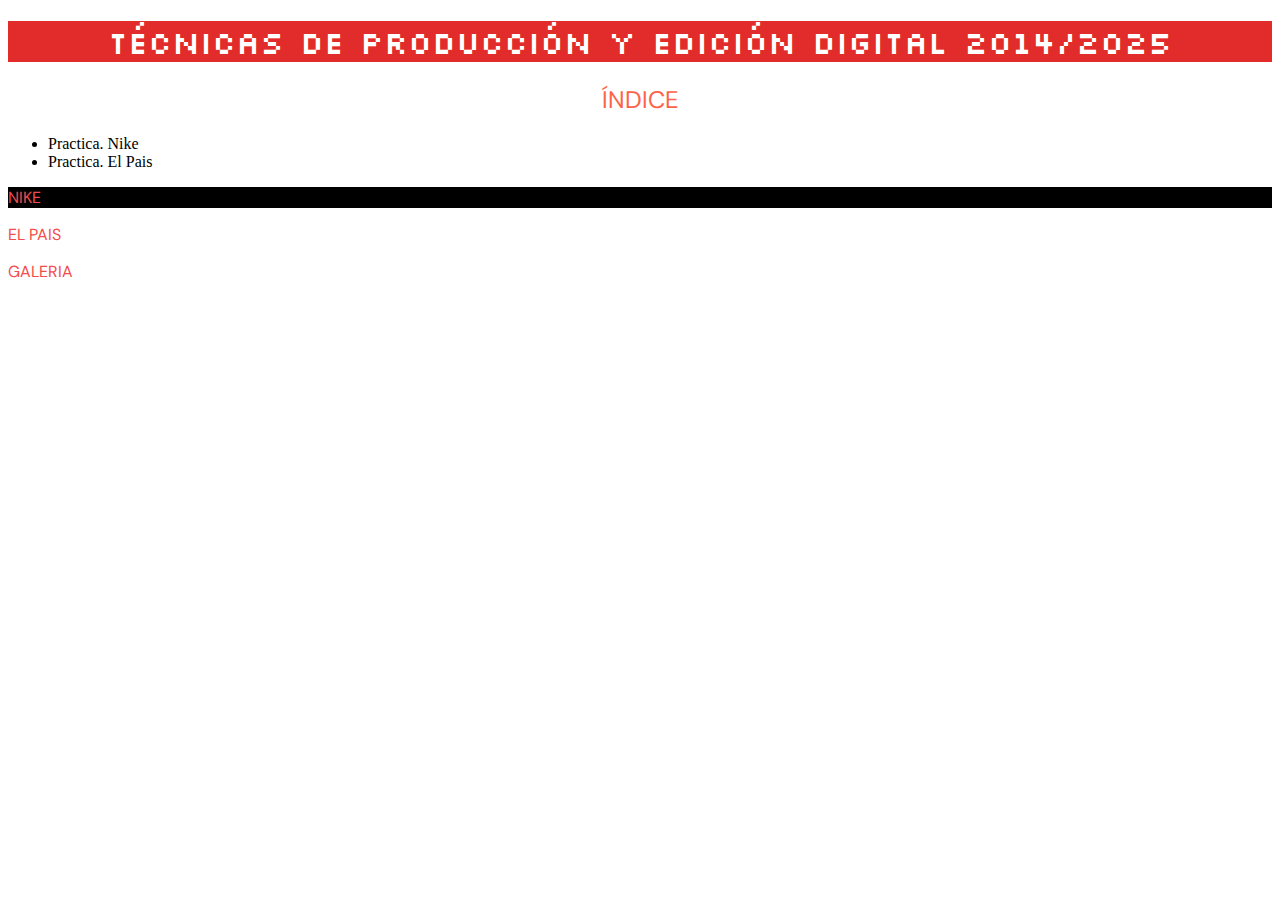
<file: index.html>
<!DOCTYPE html>
<html>
<head> 

    <link href="https://fonts.googleapis.com/css2?family=Silkscreen:wght@400;700&display=swap" rel="stylesheet">
    <link href="https://fonts.googleapis.com/css2?family=DM+Sans:ital,opsz,wght@0,9..40,100..1000;1,9..40,100..1000&family=Silkscreen:wght@400;700&display=swap" rel="stylesheet">
    <meta charset="UTF-8 "/>
    <title>INDICE</title>
     <link rel="stylesheet" href="style.css">

    
</head>
<body>
    
    <h1 id="TPED"> Técnicas de producción y edición digital 2014/2025</h1>
    <h2 id="INDICE"> ÍNDICE</h2>
   
    
    <ul>
        <a href="A2_Elpais/index.html" target="_blank"></a><li>Practica. Nike</li></a>
    
        <a href="A2_Elpais/index.html" target="_blank"></a><li>Practica. El Pais</li></a>
    </ul>
    </ul>
 <p class="nike">NIKE</p>
 <p class="elpais">EL PAIS</p>
 <p class="galeria">GALERIA</p>

 
 


    
</body>
</html>
</file>
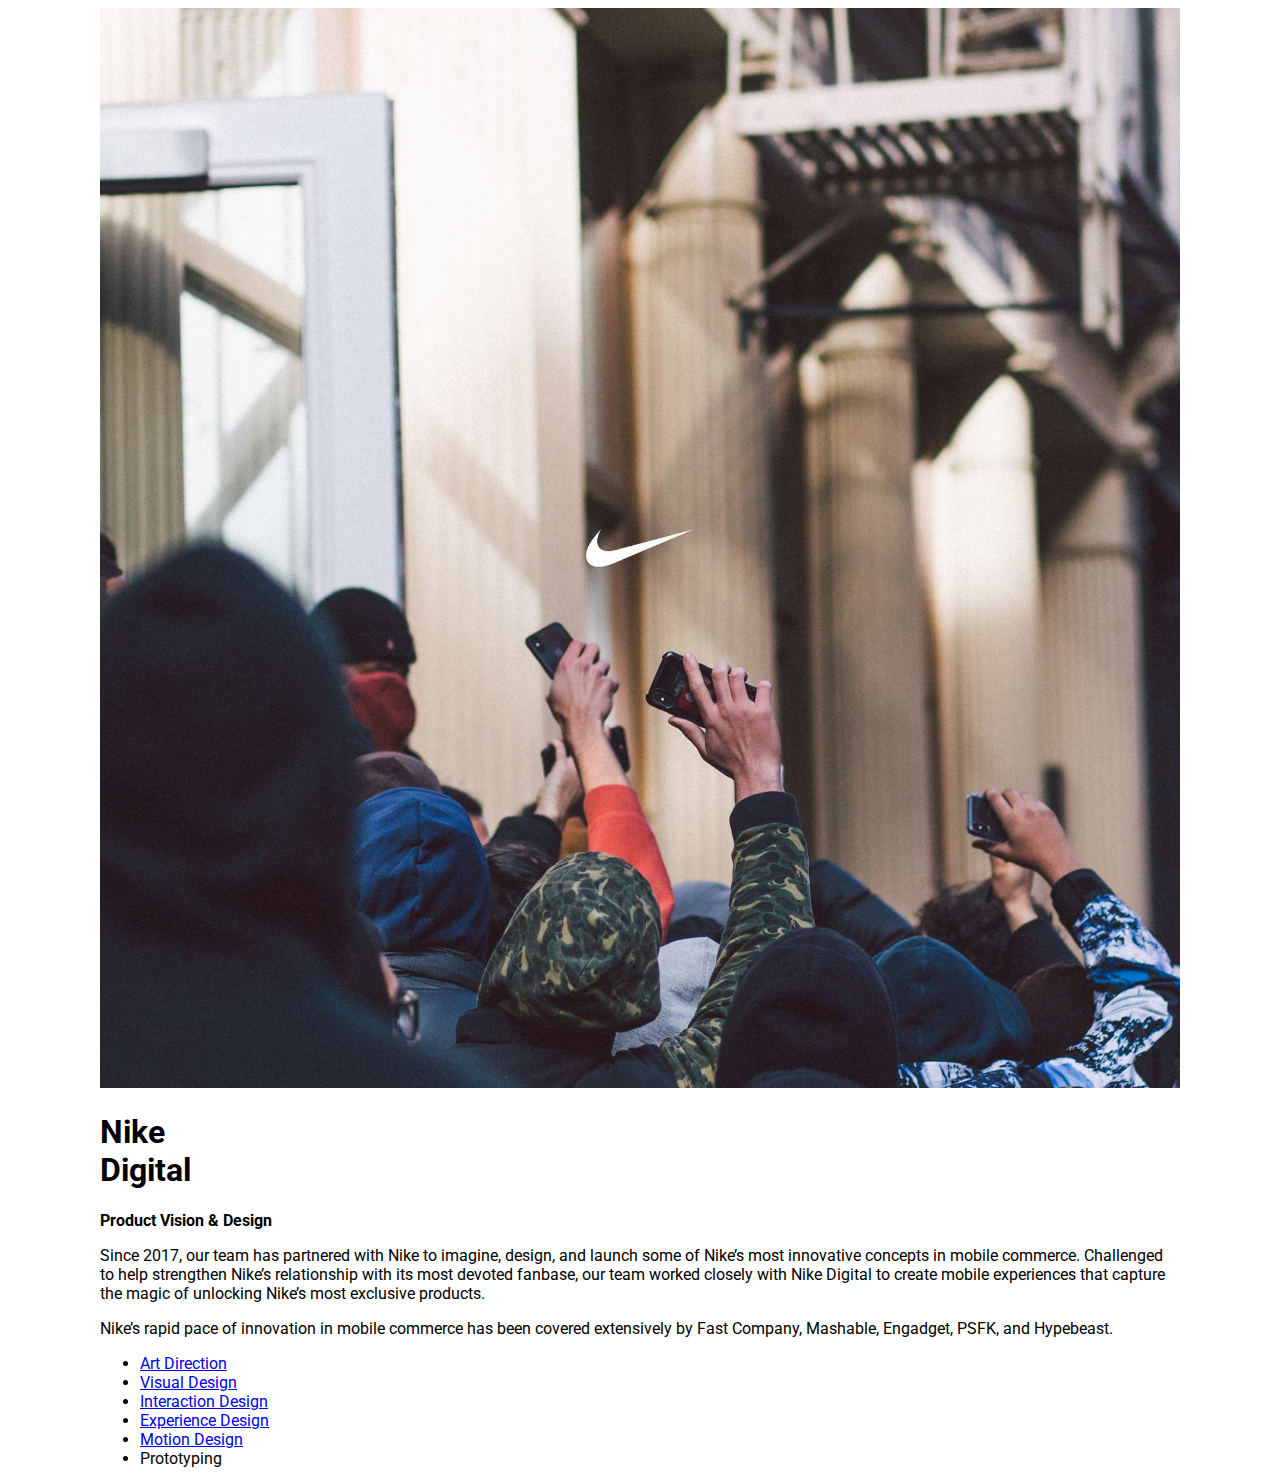
<file: A1_nikedigital/index.html>
<!DOCTYPE html>

<head>

    <meta charset="UTF-8" />
   <title>Nike Digital</title>
    <link rel="stylesheet" href="style1.css">
    <link href="https://fonts.googleapis.com/css2?family=Roboto:wght@400;700&display=swap" rel="stylesheet">
    </head>
    

<body>
    <div class="nprincipal">

  <img src="imagenes/fondonike.jpg" alt="imagen cortesía de Nike" width="1080">

    <div class="texto">

        <h1>Nike <br/>Digital</h1>
        <h2>Product Vision & Design</h2>

        <p>
        Since 2017, our team has partnered with Nike to imagine, design, 
        and launch some of Nike’s most innovative concepts in mobile commerce.
        Challenged to help strengthen Nike’s relationship with its most devoted
        fanbase, our team worked closely with Nike Digital to create mobile 
        experiences that capture the magic of unlocking Nike’s most exclusive 
        products.
        </p>

        <p>
        Nike’s rapid pace of innovation in mobile commerce has been covered 
        extensively by Fast Company, Mashable, Engadget, PSFK, and Hypebeast.
       </p>

       <ul>
        <li><a href="#">Art Direction</a></li> 
        <li><a href="https://www.easda.com" target="_self">Visual Design</a></li> 
        <li><a href="https://www.easda.com" target="_blank">Interaction Design</a></li> 
        <li><a href="file:///ruta/al/fichero/local">Experience Design</a></li> 
        <li><a href="#">Motion Design</a></li>
        <li>Prototyping</li>
    </ul>
    

</div>
    </div>
</body>
</html>
</file>
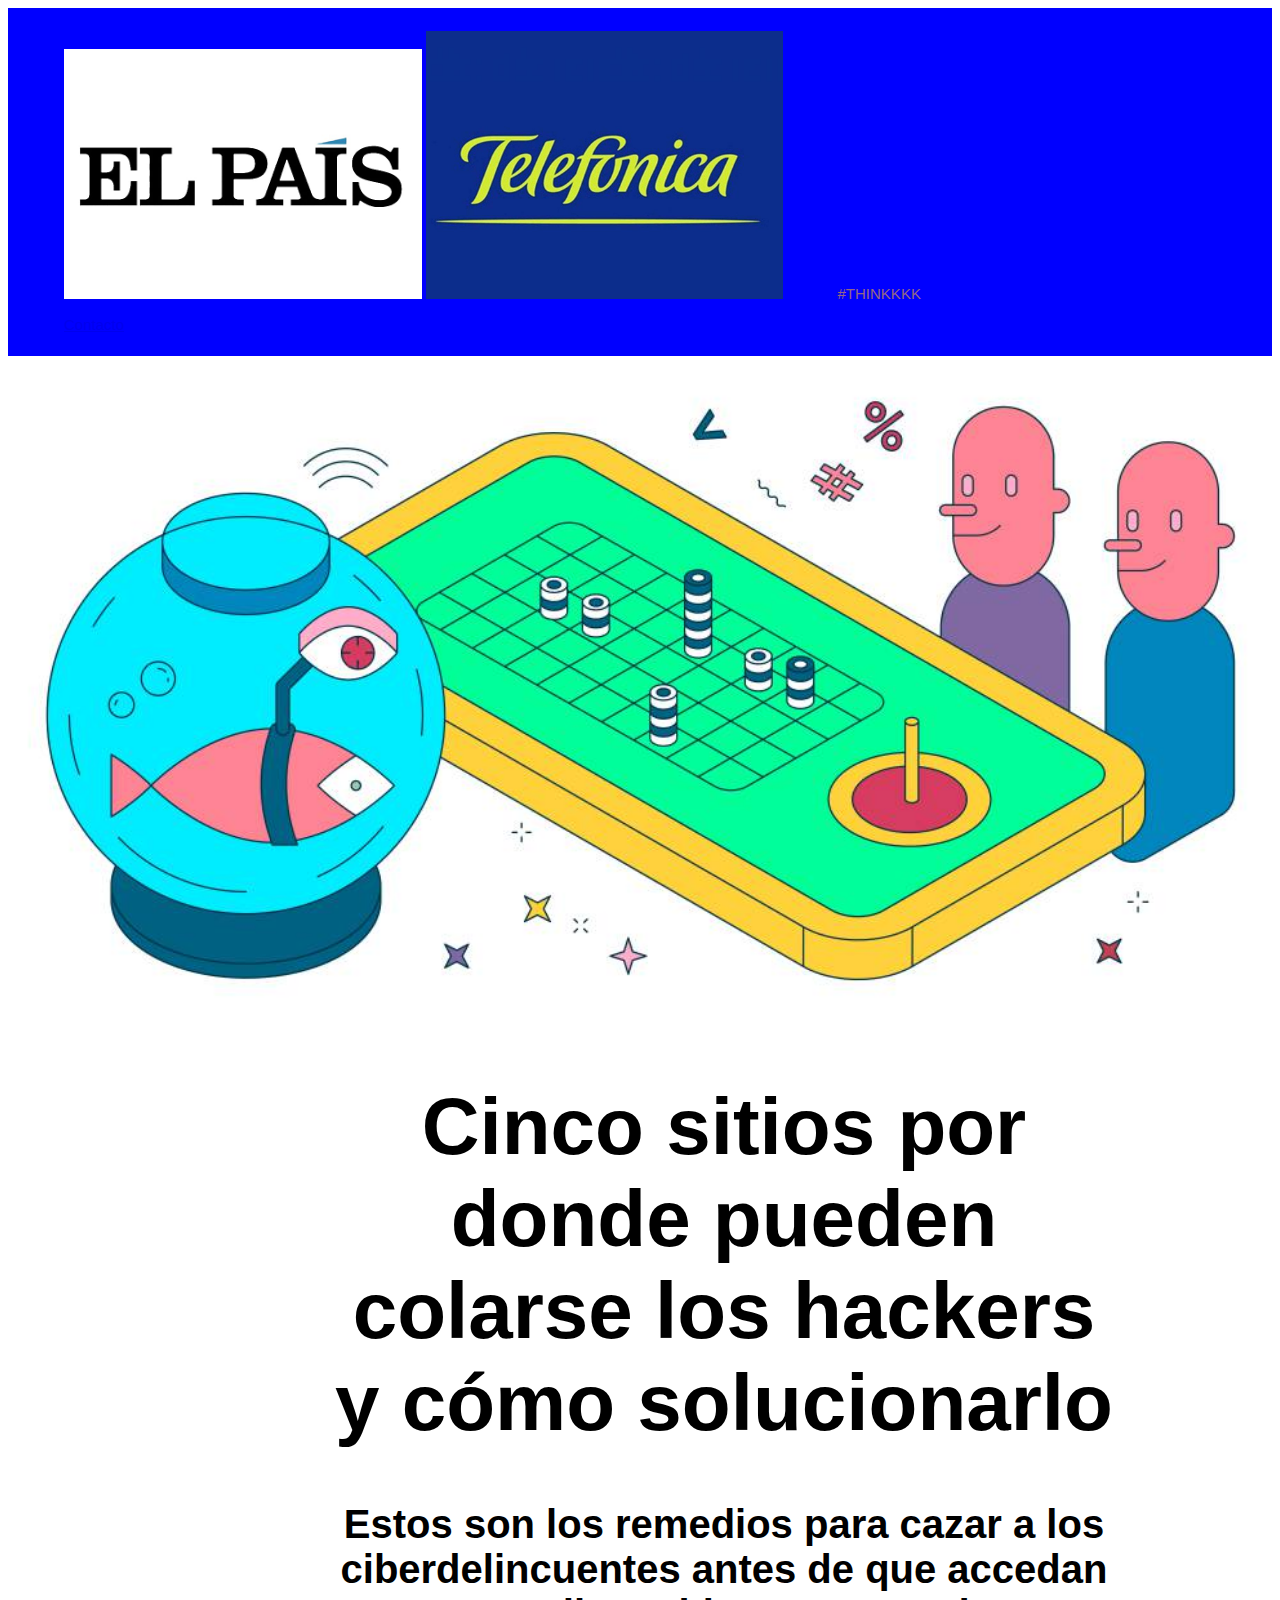
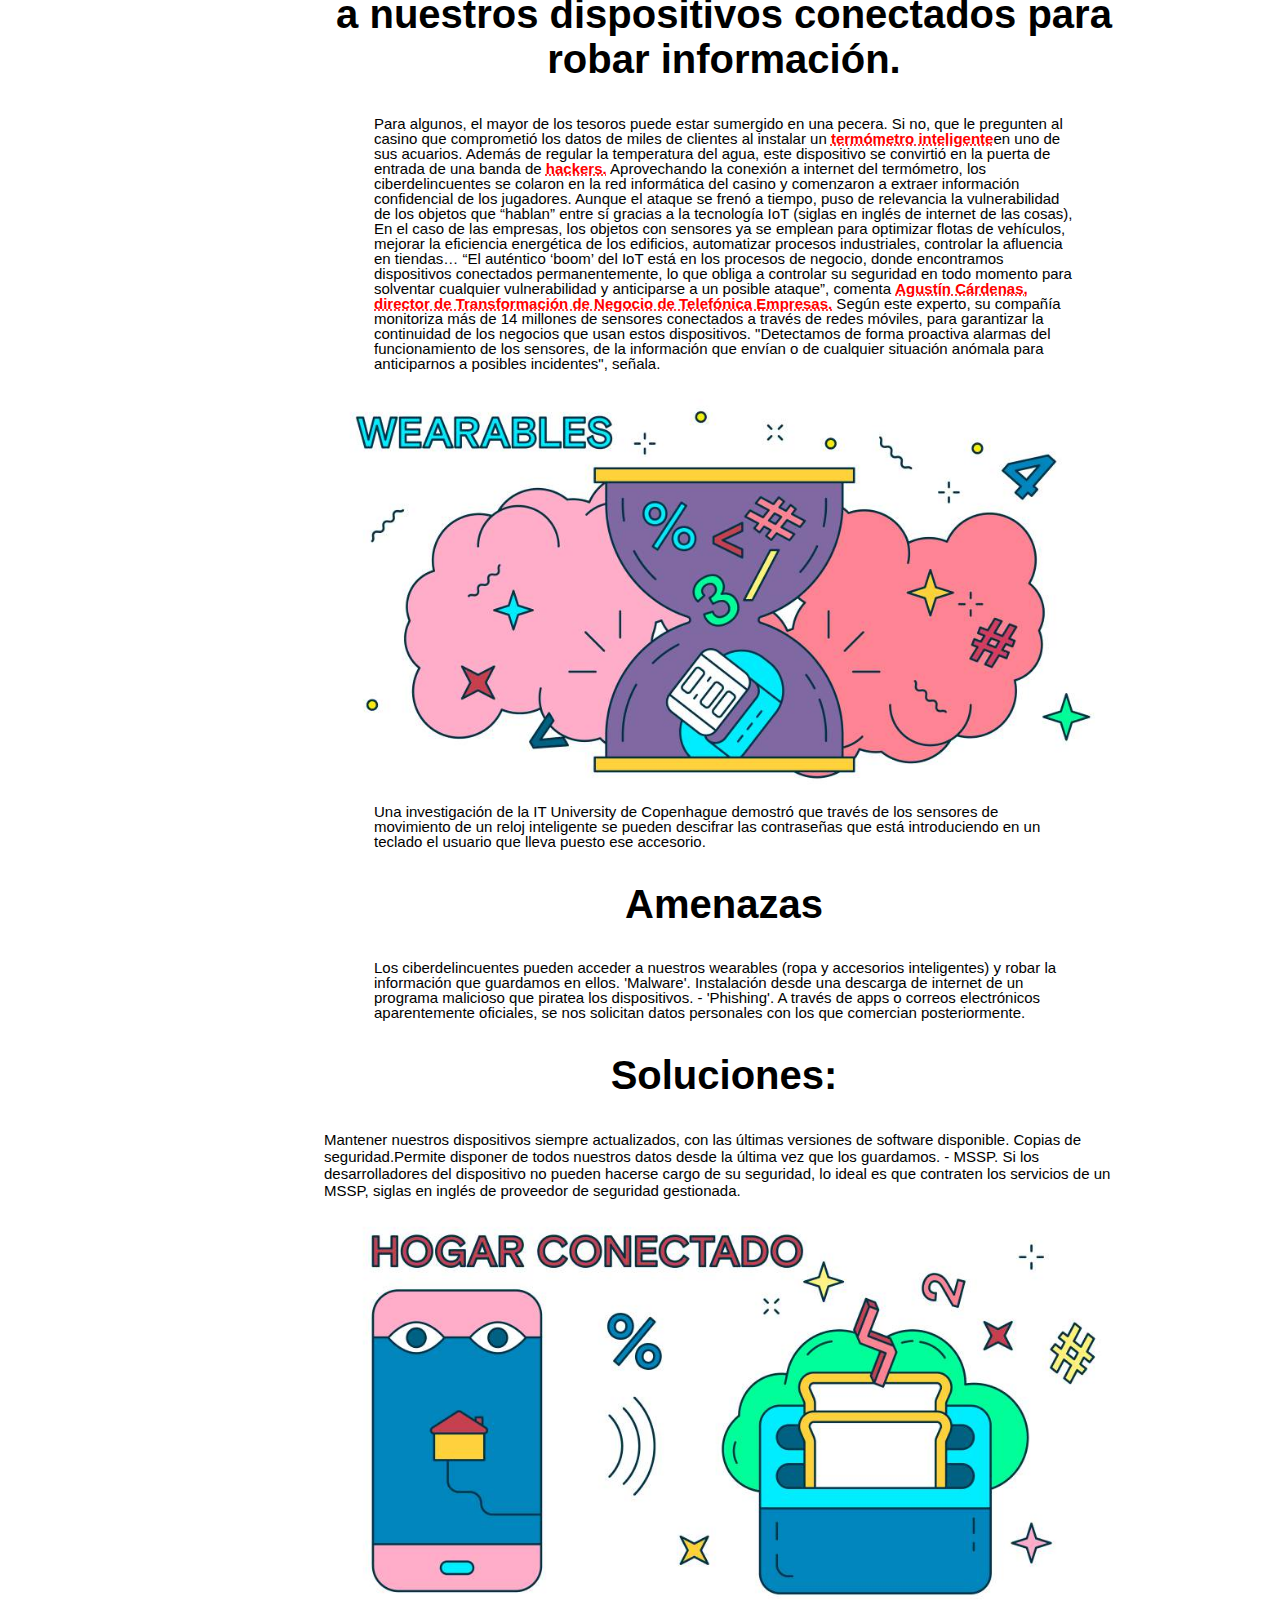
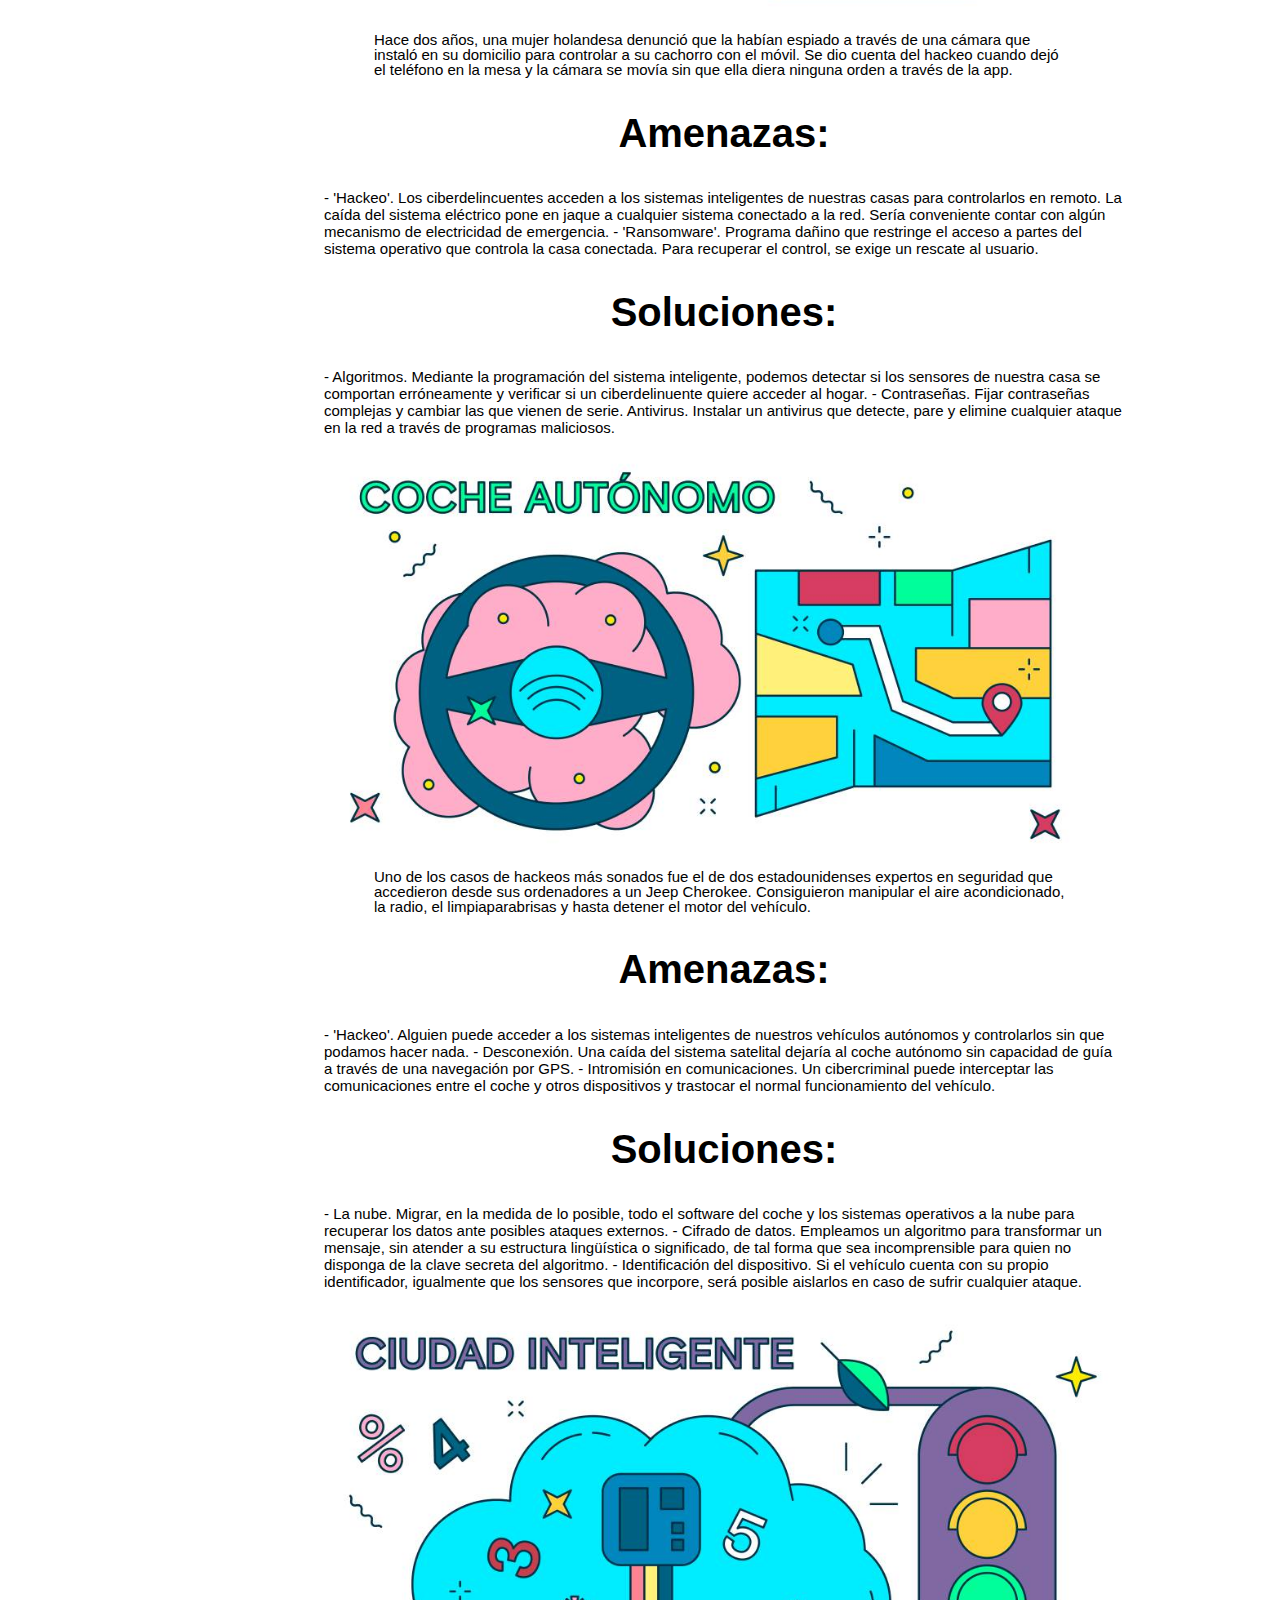
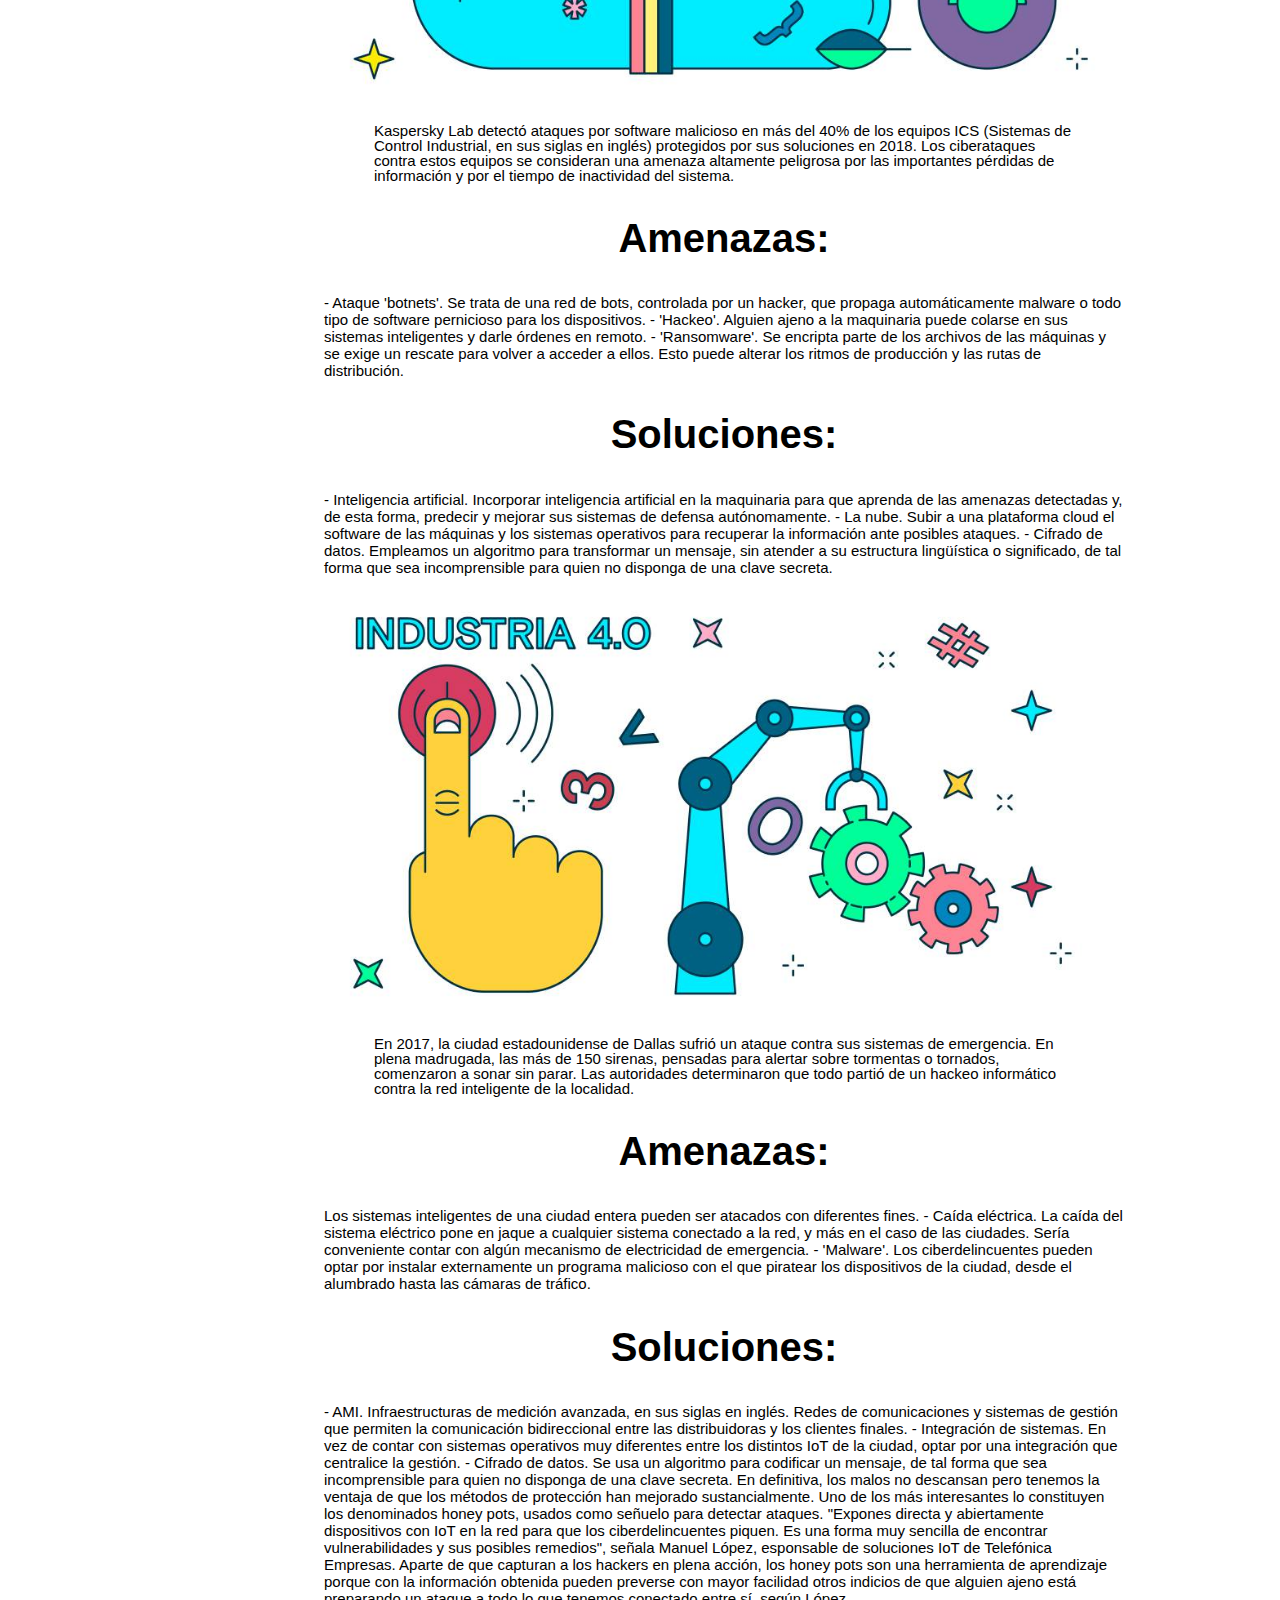
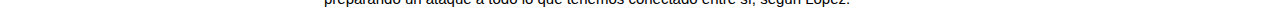
<file: A2_Elpais/index.html>
<!DOCTYPE html>
<head>
    <meta charset="UTF-8">
    <link rel="stylesheet" href="estilos.css"> 
   
</head>
<body>

  <header>

  <nav>
    <ul>
       <li> <img src="imgpais/elpaislogo.jpg" alt="elpaislogo"></li>
      <li><img src="imgpais/telelogo.jpeg" alt="telelogo"></li>
      <li><p>#THINKKKK</p></li>
     <li><a href="#Suscribete">Contacto</a></li>
    </ul>
 
  </nav>

</header>

        
    </div>
    

    <img src="imgpais/uno.jpg" alt="imagen el pais uno" width="">
    

    <section>



        

      <article>

       
                <h1> Cinco sitios por donde pueden colarse los hackers y cómo solucionarlo
                </h1>

                 <h2> Estos son los remedios para cazar a los ciberdelincuentes antes de que accedan a nuestros dispositivos conectados para robar información.

                 </h2>

            <p>Para algunos, el mayor de los tesoros puede estar sumergido en una pecera. 
            Si no, que le pregunten al casino que comprometió los datos de miles de clientes al instalar un <span class= "importante">termómetro inteligente</span>en uno de sus acuarios. 
            Además de regular la temperatura del agua, este dispositivo se convirtió en la puerta de entrada de una banda de <span class= "importante">hackers.</span> Aprovechando la conexión 
            a internet del termómetro, los ciberdelincuentes se colaron en la red informática del casino y comenzaron a extraer información confidencial de los 
            jugadores. Aunque el ataque se frenó a tiempo, puso  de relevancia la vulnerabilidad de los objetos que “hablan” entre sí gracias a la tecnología IoT 
            (siglas en inglés de internet de las cosas), <span class="importante"cada vez más presente en nuestras vidas.></span> En el caso de las empresas, los objetos con sensores ya se emplean 
            para optimizar flotas de vehículos, mejorar la eficiencia energética de los edificios,  automatizar procesos industriales, controlar la afluencia en tiendas… 
            “El auténtico  ‘boom’ del IoT está en los procesos de negocio, donde encontramos dispositivos  conectados permanentemente, lo que obliga a controlar su 
            seguridad en todo momento  para solventar cualquier vulnerabilidad y anticiparse a un posible ataque”, comenta <span class ="importante">Agustín Cárdenas, director de Transformación 
            de Negocio de Telefónica Empresas.</span> Según este experto, su compañía monitoriza más de 14 millones de sensores conectados  a través de redes móviles, para garantizar 
            la continuidad de los negocios que usan estos dispositivos. "Detectamos de forma proactiva alarmas del funcionamiento de los sensores, de la información que envían
             o de cualquier situación anómala para anticiparnos a posibles incidentes", señala.</p>
        </p>

        

      

        <img
        src="imgpais/dos.jpg"
        alt="imagen el país dos"
        width="1000"
      />

      <p>
        Una investigación de la IT University de Copenhague demostró que  través de los sensores 
        de movimiento de un reloj inteligente se pueden <span class="negrita" > descifrar las contraseñas </span> 
        que está introduciendo en un teclado el usuario que lleva puesto ese accesorio.

    
        <h2> Amenazas</h2>

         <p>
        Los ciberdelincuentes pueden acceder a nuestros wearables (ropa y accesorios inteligentes)
        y robar la información que guardamos en ellos. 'Malware'. Instalación desde una descarga de 
        internet de un programa malicioso que piratea los dispositivos. - 'Phishing'. A través de apps o
        correos electrónicos aparentemente oficiales, se nos solicitan datos personales con los que 
        comercian posteriormente.</p>
        
        <h2>Soluciones:</h2>
    
          </p>
          Mantener nuestros dispositivos siempre actualizados, con las últimas versiones de software disponible.
          Copias de seguridad.Permite disponer de todos nuestros datos desde la última vez que los guardamos. - 
          MSSP. Si los desarrolladores del dispositivo no pueden hacerse cargo de su seguridad, lo ideal es que
           contraten los servicios de un MSSP, siglas en inglés de proveedor de seguridad gestionada.
          </p>

          <img
        src="imgpais/tres.jpg"
        alt="imagen el país tres"
        width="1000"
      />

         <p>
            Hace dos años, una mujer holandesa denunció que la habían espiado a través de una cámara que instaló 
            en su domicilio para controlar a su cachorro con el móvil. Se dio cuenta del hackeo cuando dejó el teléfono 
            en la mesa y la cámara se movía sin que ella diera ninguna orden a través de la app. 
            
            <h2>Amenazas:</h2>
            
            - 'Hackeo'. 

             Los ciberdelincuentes acceden a los sistemas inteligentes de nuestras casas para controlarlos en remoto.
             La caída del sistema eléctrico pone en jaque a cualquier sistema conectado a la red. Sería conveniente 
             contar con algún mecanismo de electricidad de emergencia. - 'Ransomware'. Programa dañino que restringe 
             el acceso a partes del sistema operativo que controla la casa conectada. Para recuperar el control, se 
             exige un rescate al usuario.
             
             <h2>Soluciones:</h2>

             - Algoritmos. 
             
             Mediante la programación del sistema inteligente, 
             podemos detectar si los sensores de nuestra casa se comportan erróneamente y verificar si un ciberdelinuente 
             quiere acceder al hogar. - Contraseñas. Fijar contraseñas complejas y cambiar las que vienen de serie.
             Antivirus. Instalar un antivirus que detecte, pare y elimine cualquier ataque en la red a través de 
             programas maliciosos.
         </p>

         <img
         src="imgpais/cuatro.jpg"
         alt="imagen el país cuatro"
         width="1000"
       />

       <p>Uno de los casos de hackeos más sonados fue el de dos estadounidenses expertos en seguridad que accedieron
         desde sus ordenadores a un Jeep Cherokee. Consiguieron manipular el aire acondicionado, la radio, el limpiaparabrisas 
         y hasta detener el motor del vehículo. 
         
         <h2>Amenazas:</h2>
        
        - 'Hackeo'. Alguien puede acceder a los sistemas inteligentes de 
         nuestros vehículos autónomos y controlarlos sin que podamos hacer nada. - Desconexión. Una caída del sistema satelital 
         dejaría al coche autónomo sin capacidad de guía a través de una navegación por GPS. - Intromisión en comunicaciones. 
         Un cibercriminal puede interceptar las comunicaciones entre el coche y otros dispositivos y trastocar el normal 
         funcionamiento del vehículo. 
         
         <h2>Soluciones:</h2>
        
         - La nube. Migrar, en la medida de lo posible, todo el software del coche 
         y los sistemas operativos a la nube para recuperar los datos ante posibles ataques externos. - Cifrado de datos. 
         Empleamos un algoritmo para transformar un mensaje, sin atender a su estructura lingüística o significado, de tal 
         forma que sea incomprensible para quien no disponga de la clave secreta del algoritmo. - Identificación del dispositivo. 
         Si el vehículo cuenta con su propio identificador, igualmente que los sensores que incorpore, será posible aislarlos en 
         caso de sufrir cualquier ataque.</p>

         <img
         src="imgpais/cinco.jpg"
         alt="imagen el país cinco"
         width="1000"
       />

       <p>Kaspersky Lab detectó ataques por software malicioso en más del 40% de los equipos ICS (Sistemas de Control Industrial,
         en sus siglas en inglés) protegidos por sus soluciones en 2018. Los ciberataques contra estos equipos se consideran una 
         amenaza altamente peligrosa por las importantes pérdidas de información y por el tiempo de inactividad del sistema.
         
        <h2>Amenazas:</h2>
         
         - Ataque 'botnets'. Se trata de una red de bots, controlada por un hacker, que propaga automáticamente malware o todo
          tipo de software pernicioso para los dispositivos. - 'Hackeo'. Alguien ajeno a la maquinaria puede colarse en sus sistemas
           inteligentes y darle órdenes en remoto. - 'Ransomware'. Se encripta parte de los archivos de las máquinas y se exige un 
           rescate para volver a acceder a ellos. Esto puede alterar los ritmos de producción y las rutas de distribución. 
           
        <h2>Soluciones:</h2>
           
        - Inteligencia artificial. Incorporar inteligencia artificial en la maquinaria para que aprenda de las amenazas detectadas
         y, de esta forma, predecir y mejorar sus sistemas de defensa autónomamente. - La nube. Subir a una plataforma cloud el software
          de las máquinas y los sistemas operativos para recuperar la información ante posibles ataques. - Cifrado de datos. Empleamos 
          un algoritmo para transformar un mensaje, sin atender a su estructura lingüística o significado, de tal forma que sea 
          incomprensible para quien no disponga de una clave secreta.</p>

          <img
         src="imgpais/seis.jpg"
         alt="imagen el país seis"
         width="1000"
       />

       <p>En 2017, la ciudad estadounidense de Dallas sufrió un ataque contra sus sistemas de emergencia. En plena madrugada, 
        las más de 150 sirenas, pensadas para alertar sobre tormentas o tornados, comenzaron a sonar sin parar. 
        Las autoridades determinaron que todo partió de un hackeo informático contra la red inteligente de la localidad. 
        
        <h2> Amenazas:</h2>
        
        Los sistemas inteligentes de una ciudad entera pueden ser atacados con diferentes fines. - Caída eléctrica. La caída 
        del sistema eléctrico pone en jaque a cualquier sistema conectado a la red, y más en el caso de las ciudades. Sería 
        conveniente contar con algún mecanismo de electricidad de emergencia. - 'Malware'. Los ciberdelincuentes pueden optar 
        por instalar externamente un programa malicioso con el que piratear los dispositivos de la ciudad, desde el alumbrado 
        hasta las cámaras de tráfico.
        
        <h2>Soluciones:</h2>
            
        - AMI. Infraestructuras de medición avanzada, en sus siglas en inglés.
         Redes de comunicaciones y sistemas de gestión que permiten la comunicación bidireccional entre las distribuidoras 
        y los clientes finales. - Integración de sistemas. En vez de contar con sistemas operativos muy diferentes entre 
        los distintos IoT de la ciudad, optar por una integración que centralice la gestión. - Cifrado de datos. Se usa
        un algoritmo para codificar un mensaje, de tal forma que sea incomprensible para quien no disponga de una clave secreta. 
        En definitiva, los malos no descansan pero tenemos la ventaja de que los métodos de protección han mejorado sustancialmente. 
        Uno de los más interesantes lo constituyen los denominados honey pots, usados como señuelo para detectar ataques. 
        "Expones directa y abiertamente dispositivos con IoT en la red para que los ciberdelincuentes piquen. 
        Es una forma muy sencilla de encontrar vulnerabilidades y sus posibles remedios", señala Manuel López, 
        esponsable de soluciones IoT de Telefónica Empresas. Aparte de que capturan a los hackers en plena acción, 
        los honey pots son una herramienta de aprendizaje porque con la información obtenida pueden preverse con mayor
        facilidad otros indicios de que alguien ajeno está preparando un ataque a todo lo que tenemos conectado entre sí,
        según López.</p>

       </div>

       </section>
         
       </article>





</body>
</file>
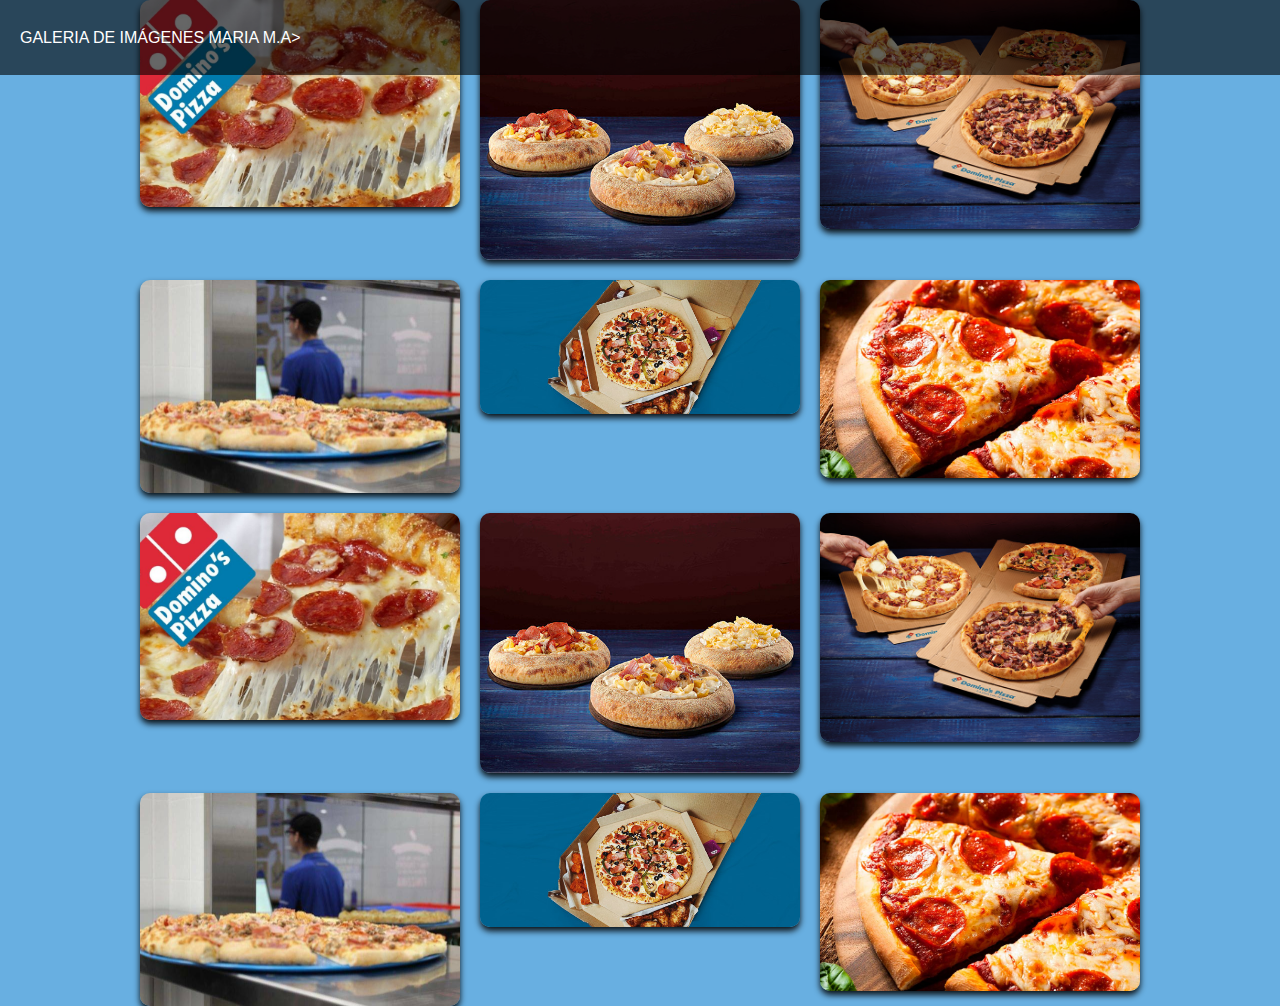
<file: A3_galeria/index.html>
<!DOCTYPE html>
<html lang="en">
<head>
  <meta charset="UTF-8">
  <meta name="viewport" content="width=device-width, initial-scale=1.0">
  <title>Galería de imágenes</title>
  <link rel="stylesheet" href="estilos.css">
</head>
<body>

  <header>
   
       
    </a>
    <nav>
  <a>GALERIA DE IMÁGENES MARIA M.A</a>>
    </nav>
</header>


  <div class="Mi galeria">
   
    <img src="imgaleria/p1.jpg" alt="Imagen 1">
    <img src="imgaleria/p2.jpg" alt="Imagen 2">
    <img src="imgaleria/p3.jpg" alt="Imagen 3">
    <img src="imgaleria/p4.jpg" alt="Imagen 4">
    <img src="imgaleria/p5.jpg" alt="Imagen 5">
    <img src="imgaleria/p6.jpg" alt="Imagen 6">
    <img src="imgaleria/p1.jpg" alt="Imagen 1">
    <img src="imgaleria/p2.jpg" alt="Imagen 2">
    <img src="imgaleria/p3.jpg" alt="Imagen 3">
    <img src="imgaleria/p4.jpg" alt="Imagen 4">
    <img src="imgaleria/p5.jpg" alt="Imagen 5">
    <img src="imgaleria/p6.jpg" alt="Imagen 6">
  </div>
  
  
</body>
</html>
</file>
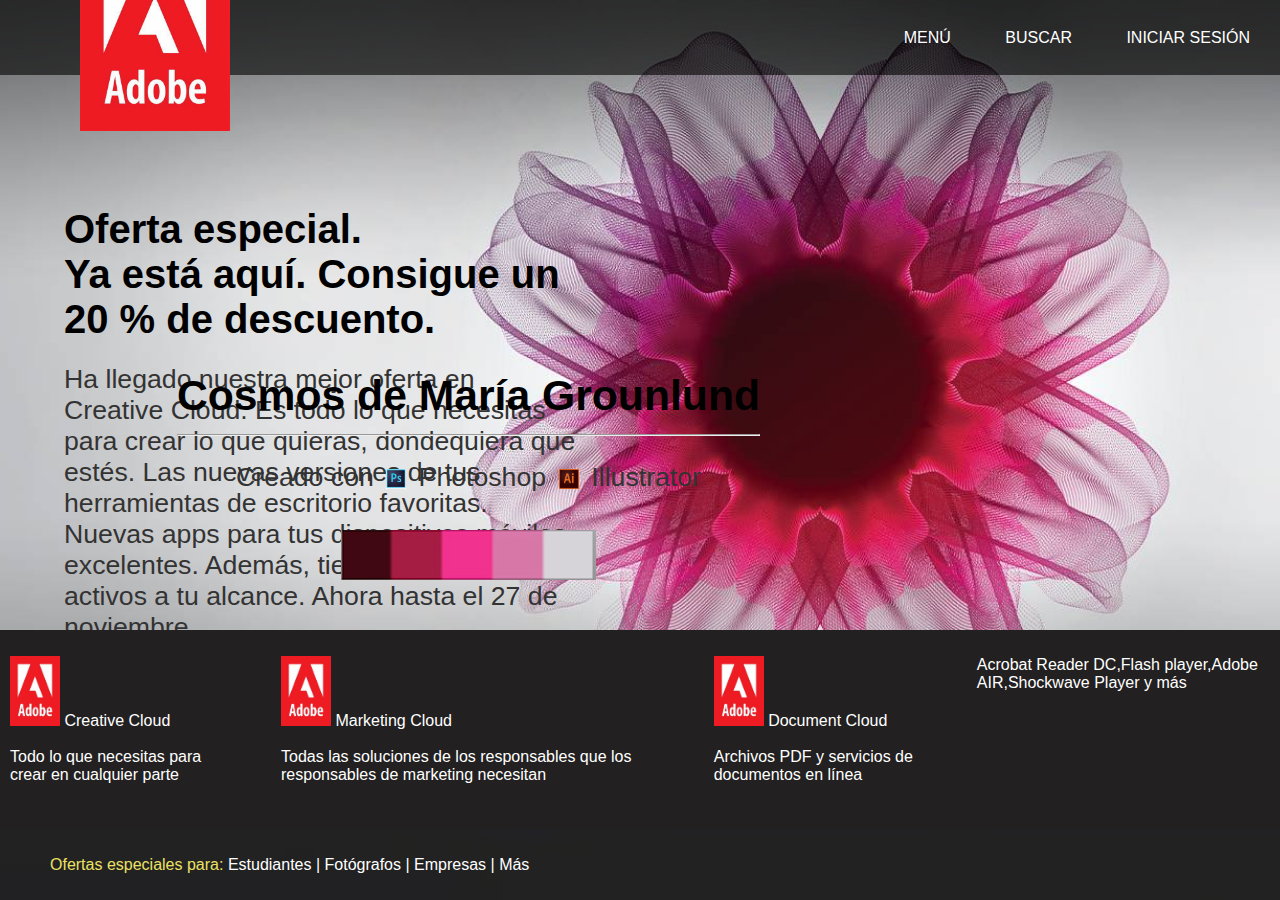
<file: A4_adobe/index.html>
<!DOCTYPE html>
<html lang="en">
<head>
    <meta charset="UTF-8">
    <meta name="viewport" content="width=device-width, initial-scale=1.0">
 
    <link rel="stylesheet" href="estilos.css">
</head>
<body>
    <header>
        <a href="https://www.adobe.com/creativecloud.html" class="info-logo">
            <img src="imagenes/logo.jpg" alt="logo de adobe" class="logoadobe">
        </a>
        <nav>
            <a href="#MENÚ">MENÚ</a>
            <a href="#BUSCAR">BUSCAR</a>
            <a href="#INICIAR SESIÓN">INICIAR SESIÓN</a>
        </nav>
    </header>
   
    <div class="imagen">
        <div class="topleft">
            <h1>Oferta especial.<br>Ya está aquí. Consigue un 20 % de descuento.</h1>
            <h2>
                Ha llegado nuestra mejor oferta en Creative Cloud. 
                Es todo lo que necesitas para crear lo que quieras, dondequiera que estés. 
                Las nuevas versiones de tus herramientas de escritorio favoritas. 
                Nuevas apps para tus dispositivos móviles excelentes. Además, tienes 
                todos tus activos a tu alcance. Ahora hasta el 27 de noviembre.<br><br>
                <a href="https://www.adobe.com/creativecloud.html" class="info-link">Más información sobre Creative Cloud ></a>
            </h2>
            <button>Elige un plan</button>
        </div>


        <div class="inferior-derecha">
            <h3>Cosmos de María Grounlund</h3>
            <hr>
            <p id="productos">
                Creado con 
                <img src="imagenes/psd.jpg" alt="Photoshop" title="Photoshop"> Photoshop
                <img src="imagenes/ai.jpg" alt="Illustrator" title="Illustrator"> Illustrator
            </p>
            <img src="imagenes/paleta.jpg" alt="Paleta de color" title="Paleta de color" class="paleta">
        </div>
        

        <div class="container1">
                
              
              
           <ul>
             
            <a href="#" style="color: rgb(236, 225, 100); text-decoration: none;">Ofertas especiales para:</a>
                <a href="#">Estudiantes</a> | 
                <a href="#">Fotógrafos</a> | 
                <a href="#">Empresas</a> | 
                <a href="#">Más</a>

                <br>
                     </ul>
                 </div>

                 <div class="columnas">
                             
                        <p id="columna1">
                            
                            <img src="imagenes/logo.jpg" alt="logo" title="logo" width="50" height="70"> 

                            Creative Cloud 
                            <br>
                            <br>

                            Todo lo que necesitas para crear en cualquier parte
                            
                        </p>

                        <p id="columna2">
                            
                            <img src="imagenes/logo.jpg" alt="logo" title="logo" width="50" height="70"> 

                            Marketing Cloud 
                            <br>
                            <br>

                            Todas las soluciones de los responsables que los responsables de marketing necesitan
                            
                        </p>


                        <p id="columna3">
                            
                            <img src="imagenes/logo.jpg" alt="logo" title="logo" width="50" height="70"> 
                         Document Cloud 
                            <br>
                            <br>

                            Archivos PDF y servicios de documentos en línea
                            
                        </p>

                        <p id="columna4">

                          Acrobat Reader DC,Flash player,Adobe AIR,Shockwave Player y más
                            
                        </p>



          
        



    

    </div>





</body>



</html>
</file>
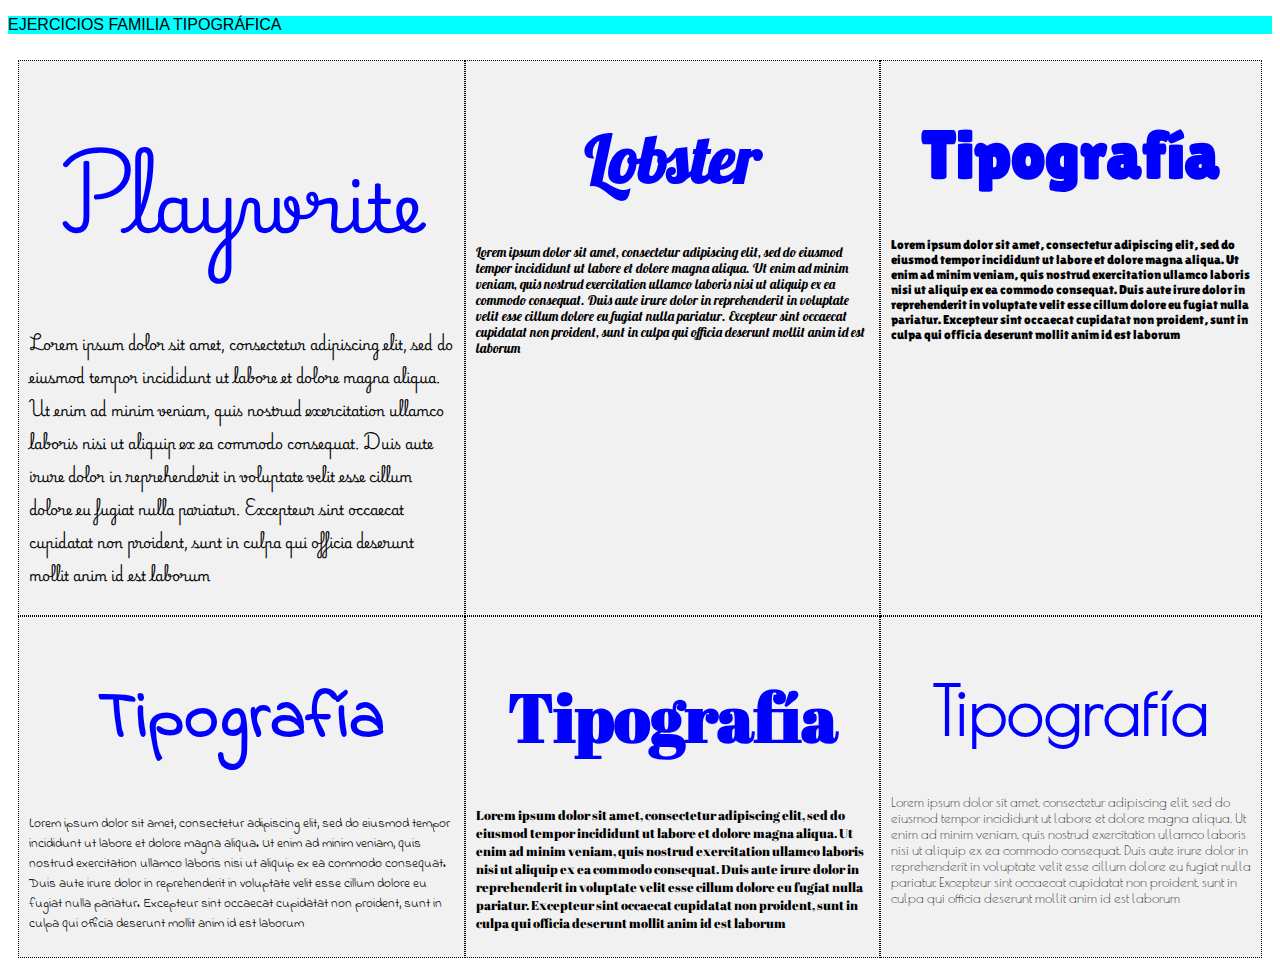
<file: A5_tipografia/Tipografia.html>
<!DOCTYPE html>
<html lang="es">
<head>
    <meta charset="UTF-8">
    <meta name="viewport" content="width=device-width, initial-scale=1.0">
    <link rel="stylesheet" href="estilos.css">

   
          <!-- la primera fila de googlefonts mejor no ponerla, da problemas -->

    <link rel="preconnect" href="https://fonts.gstatic.com" crossorigin>
    <link href="https://fonts.googleapis.com/css2?family=Playwrite+VN:wght@300&display=swap" rel="stylesheet">

    <link rel="preconnect" href="https://fonts.gstatic.com" crossorigin>
   <link href="https://fonts.googleapis.com/css2?family=Lobster&family=Playwrite+VN:wght@300&display=swap" rel="stylesheet">

   <link rel="preconnect" href="https://fonts.gstatic.com" crossorigin>
   <link href="https://fonts.googleapis.com/css2?family=Lilita+One&family=Lobster&family=Playwrite+VN:wght@300&display=swap" rel="stylesheet">

   <link rel="preconnect" href="https://fonts.gstatic.com" crossorigin>
   <link href="https://fonts.googleapis.com/css2?family=Indie+Flower&display=swap" rel="stylesheet">

   <link rel="preconnect" href="https://fonts.gstatic.com" crossorigin>
<link href="https://fonts.googleapis.com/css2?family=Abril+Fatface&display=swap" rel="stylesheet">

<link rel="preconnect" href="https://fonts.gstatic.com" crossorigin>
<link href="https://fonts.googleapis.com/css2?family=Poiret+One&display=swap" rel="stylesheet">



    
      
   
    </head>


    







<body>

    <header>

        <nav>

            <p> EJERCICIOS FAMILIA TIPOGRÁFICA</p>


        </nav>

    </header>

    
    <div class="container">


        <div class="uno">

            <h1>Playwrite</h1>

            <p>Lorem ipsum dolor sit amet, consectetur adipiscing elit,
                sed do eiusmod tempor incididunt ut labore et dolore magna aliqua.
                Ut enim ad minim veniam, quis nostrud exercitation ullamco laboris nisi 
                ut aliquip ex ea commodo consequat. Duis aute irure dolor in reprehenderit
                 in voluptate velit esse cillum dolore eu fugiat nulla pariatur. Excepteur 
                 sint occaecat cupidatat non proident, sunt in culpa qui officia deserunt 
                 mollit anim id est laborum</p>
        </div>


        <div class="dos">

            <h1>Lobster</h1>

            <p>Lorem ipsum dolor sit amet, consectetur adipiscing elit,
                sed do eiusmod tempor incididunt ut labore et dolore magna aliqua.
                Ut enim ad minim veniam, quis nostrud exercitation ullamco laboris nisi 
                ut aliquip ex ea commodo consequat. Duis aute irure dolor in reprehenderit
                 in voluptate velit esse cillum dolore eu fugiat nulla pariatur. Excepteur 
                 sint occaecat cupidatat non proident, sunt in culpa qui officia deserunt 
                 mollit anim id est laborum</p>
        </div>

             
         <div class="tres">

         <h1>Tipografía</h1>


         <p>Lorem ipsum dolor sit amet, consectetur adipiscing elit,
            sed do eiusmod tempor incididunt ut labore et dolore magna aliqua.
            Ut enim ad minim veniam, quis nostrud exercitation ullamco laboris nisi 
            ut aliquip ex ea commodo consequat. Duis aute irure dolor in reprehenderit
             in voluptate velit esse cillum dolore eu fugiat nulla pariatur. Excepteur 
             sint occaecat cupidatat non proident, sunt in culpa qui officia deserunt 
             mollit anim id est laborum</p>
     </div>


        <div class="cuatro">

            <h1>Tipografía</h1>

            <p>Lorem ipsum dolor sit amet, consectetur adipiscing elit,
                sed do eiusmod tempor incididunt ut labore et dolore magna aliqua.
                Ut enim ad minim veniam, quis nostrud exercitation ullamco laboris nisi 
                ut aliquip ex ea commodo consequat. Duis aute irure dolor in reprehenderit
                 in voluptate velit esse cillum dolore eu fugiat nulla pariatur. Excepteur 
                 sint occaecat cupidatat non proident, sunt in culpa qui officia deserunt 
                 mollit anim id est laborum</p>

        </div>


        <div class="cinco">

            <h1>Tipografía</h1>

  
            <p>Lorem ipsum dolor sit amet, consectetur adipiscing elit,
                sed do eiusmod tempor incididunt ut labore et dolore magna aliqua.
                Ut enim ad minim veniam, quis nostrud exercitation ullamco laboris nisi 
                ut aliquip ex ea commodo consequat. Duis aute irure dolor in reprehenderit
                 in voluptate velit esse cillum dolore eu fugiat nulla pariatur. Excepteur 
                 sint occaecat cupidatat non proident, sunt in culpa qui officia deserunt 
                 mollit anim id est laborum</p>

        </div>


        <div class="seis">

            <h1>Tipografía</h1>

            <p>Lorem ipsum dolor sit amet, consectetur adipiscing elit,
                sed do eiusmod tempor incididunt ut labore et dolore magna aliqua.
                Ut enim ad minim veniam, quis nostrud exercitation ullamco laboris nisi 
                ut aliquip ex ea commodo consequat. Duis aute irure dolor in reprehenderit
                 in voluptate velit esse cillum dolore eu fugiat nulla pariatur. Excepteur 
                 sint occaecat cupidatat non proident, sunt in culpa qui officia deserunt 
                 mollit anim id est laborum</p>
        </div>

        </div>
     
    </div>
</body>
</html>
</file>
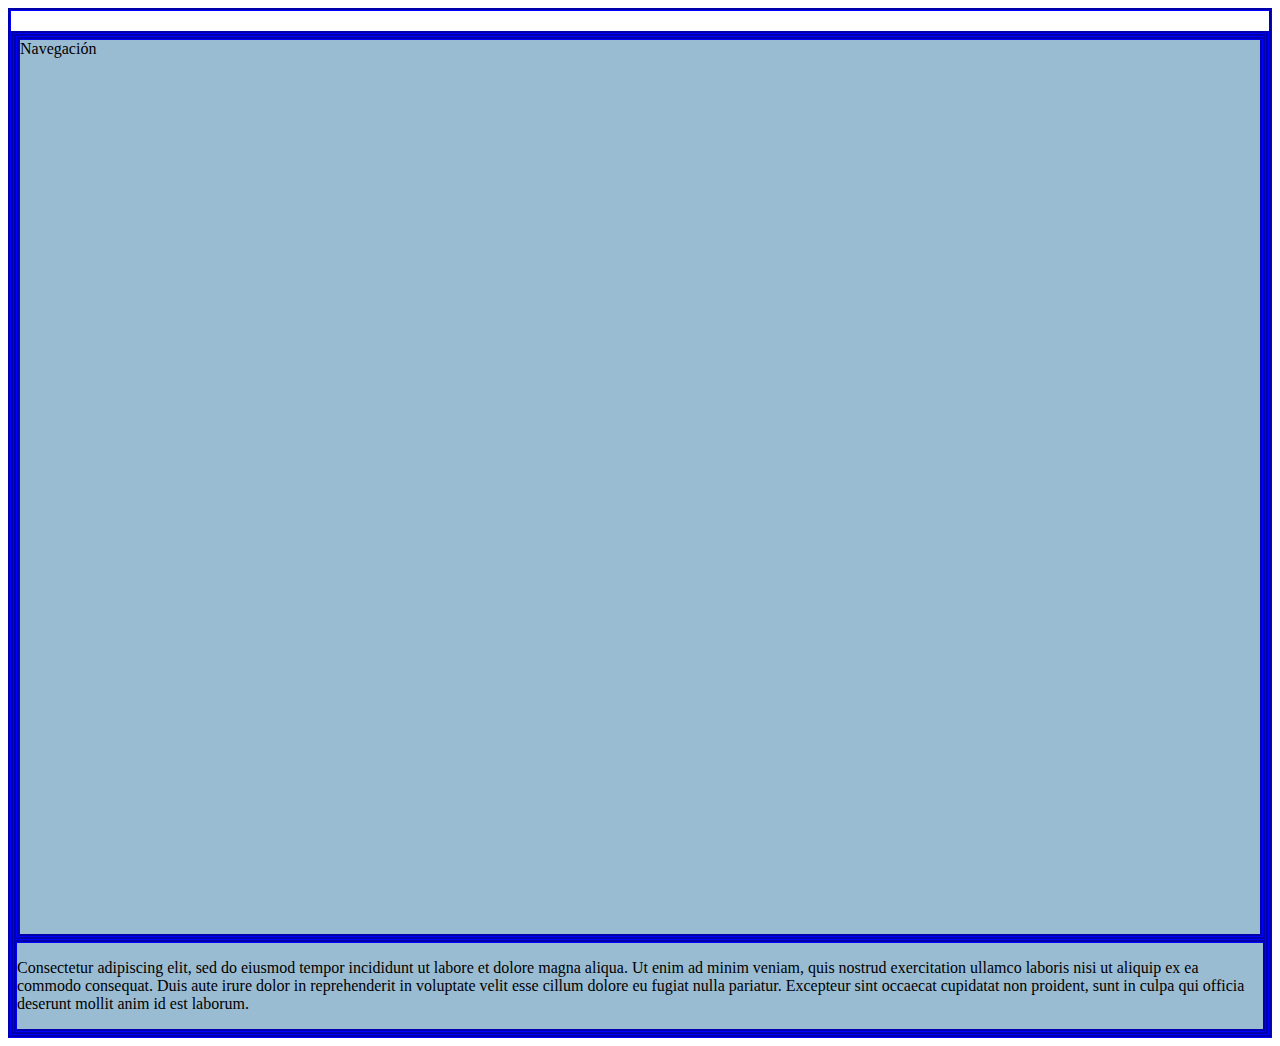
<file: Maq_Bootstrap/Bootstrap_1.html>
<!DOCTYPE html>
<html lang="es">
<head>
  <title>Bootstrap_1</title>
  <meta charset="utf-8">
  <meta name="viewport" content="width=device-width, initial-scale=1">

    <link rel="stylesheet" href="https://cdn.jsdelivr.net/npm/bootstrap@4.5.3/dist/css/bootstrap.min.css" integrity="sha384-TX8t27EcRE3e/ihU7zmQxVncDAy5uIKz4rEkgIXeMed4M0jlfIDPvg6uqKI2xXr2" crossorigin="anonymous">
    
    <script src="https://code.jquery.com/jquery-3.5.1.slim.min.js" integrity="sha384-DfXdz2htPH0lsSSs5nCTpuj/zy4C+OGpamoFVy38MVBnE+IbbVYUew+OrCXaRkfj" crossorigin="anonymous"></script>
    <script src="https://cdn.jsdelivr.net/npm/bootstrap@4.5.3/dist/js/bootstrap.bundle.min.js" integrity="sha384-ho+j7jyWK8fNQe+A12Hb8AhRq26LrZ/JpcUGGOn+Y7RsweNrtN/tE3MoK7ZeZDyx" crossorigin="anonymous"></script>
    
    <link rel="stylesheet" href="encomun.css">
    
    <style type="text/css">
        
        nav {
            height: 3em;
        }
        @media (min-width: 768px) { 
            nav {
                height: 100vh;
            }
        }
    
    </style>
</head>
<body>
    <div class="container">
        <div class="row" id="principal">
            <div class="col-12 col-md-4">
                <nav>Navegación</nav>
            </div>
            <div class="col-12 col-md-8">
                <p>
               Consectetur adipiscing elit, sed do eiusmod tempor incididunt ut labore et dolore magna aliqua. Ut enim ad minim veniam, quis nostrud exercitation ullamco laboris nisi ut aliquip ex ea commodo consequat. Duis aute irure dolor in reprehenderit in voluptate velit esse cillum dolore eu fugiat nulla pariatur. Excepteur sint occaecat cupidatat non proident, sunt in culpa qui officia deserunt mollit anim id est laborum.
                </p>
            </div>
        </div>
    </div>
</body>
</html>
</file>
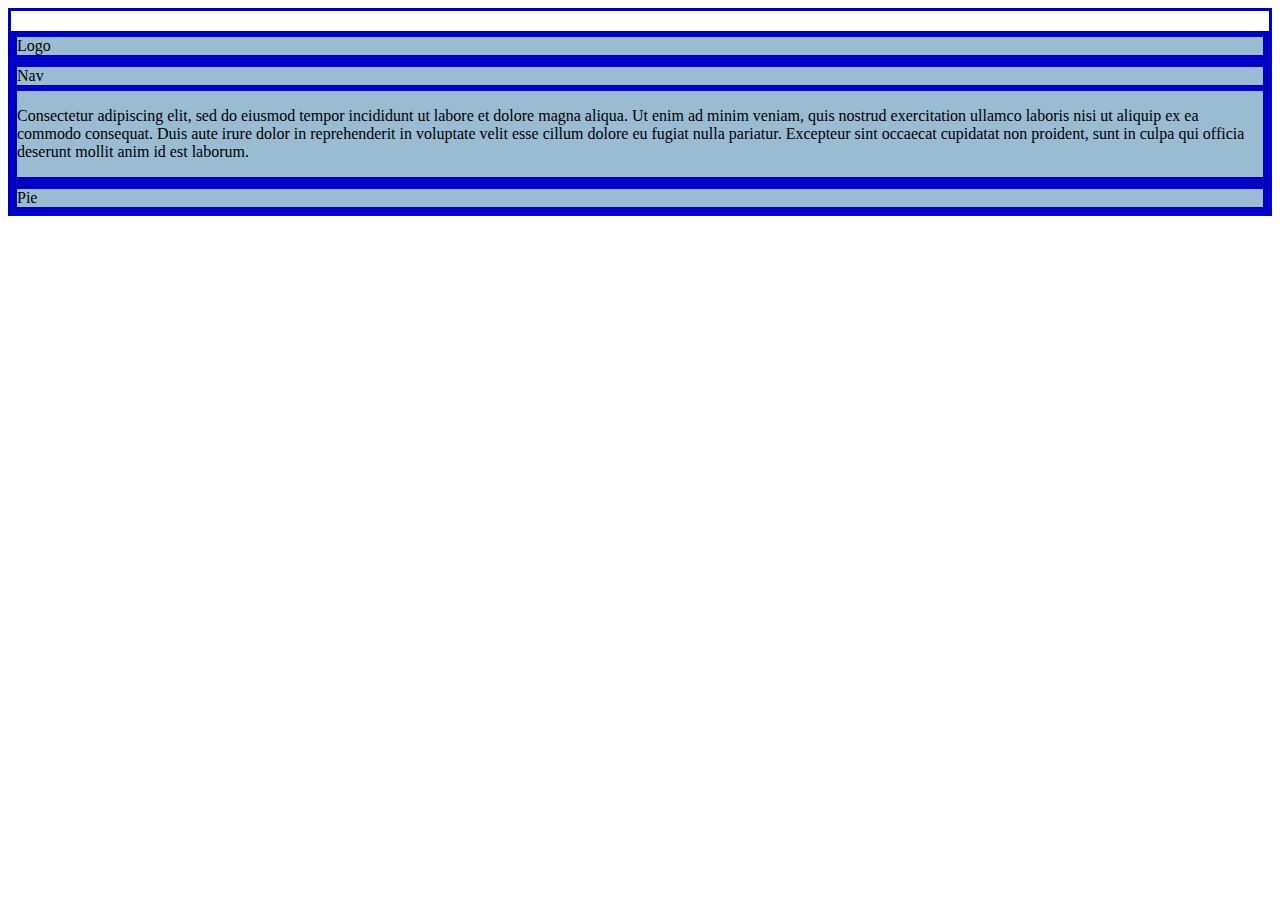
<file: Maq_Bootstrap/Bootstrap_2.html>
<!DOCTYPE html>
<html lang="es">
<head>
  <title>Bootstrap_2</title>
  <meta charset="utf-8">
  <meta name="viewport" content="width=device-width, initial-scale=1">

    <link rel="stylesheet" href="https://cdn.jsdelivr.net/npm/bootstrap@4.5.3/dist/css/bootstrap.min.css" integrity="sha384-TX8t27EcRE3e/ihU7zmQxVncDAy5uIKz4rEkgIXeMed4M0jlfIDPvg6uqKI2xXr2" crossorigin="anonymous">
    
    <script src="https://code.jquery.com/jquery-3.5.1.slim.min.js" integrity="sha384-DfXdz2htPH0lsSSs5nCTpuj/zy4C+OGpamoFVy38MVBnE+IbbVYUew+OrCXaRkfj" crossorigin="anonymous"></script>
    <script src="https://cdn.jsdelivr.net/npm/bootstrap@4.5.3/dist/js/bootstrap.bundle.min.js" integrity="sha384-ho+j7jyWK8fNQe+A12Hb8AhRq26LrZ/JpcUGGOn+Y7RsweNrtN/tE3MoK7ZeZDyx" crossorigin="anonymous"></script>
    
    <link rel="stylesheet" href="encomun.css">
    
    <style type="text/css">
        @media (min-width: 768px) { 
            
        }
    
    </style>
</head>
<body>
    <div class="container">
        <div class="row">
            <header class="col-12"> <!-- también valdría "col" a secas -->
                Logo
            </header>
        </div>
        
        <div class="row">
            <nav class="col-12 col-sm-4">
                Nav
            </nav>
            <main class="col-12 col-sm-8">
                <p>
                    Consectetur adipiscing elit, sed do eiusmod tempor incididunt ut labore et dolore magna aliqua. Ut enim ad minim veniam, quis nostrud exercitation ullamco laboris nisi ut aliquip ex ea commodo consequat. Duis aute irure dolor in reprehenderit in voluptate velit esse cillum dolore eu fugiat nulla pariatur. Excepteur sint occaecat cupidatat non proident, sunt in culpa qui officia deserunt mollit anim id est laborum.
            </main>
        </div>
        
        <div class="row">
            <footer class="col-12"> 
                Pie
            </footer>
        </div>
    </div>
</body>
</html>
</file>
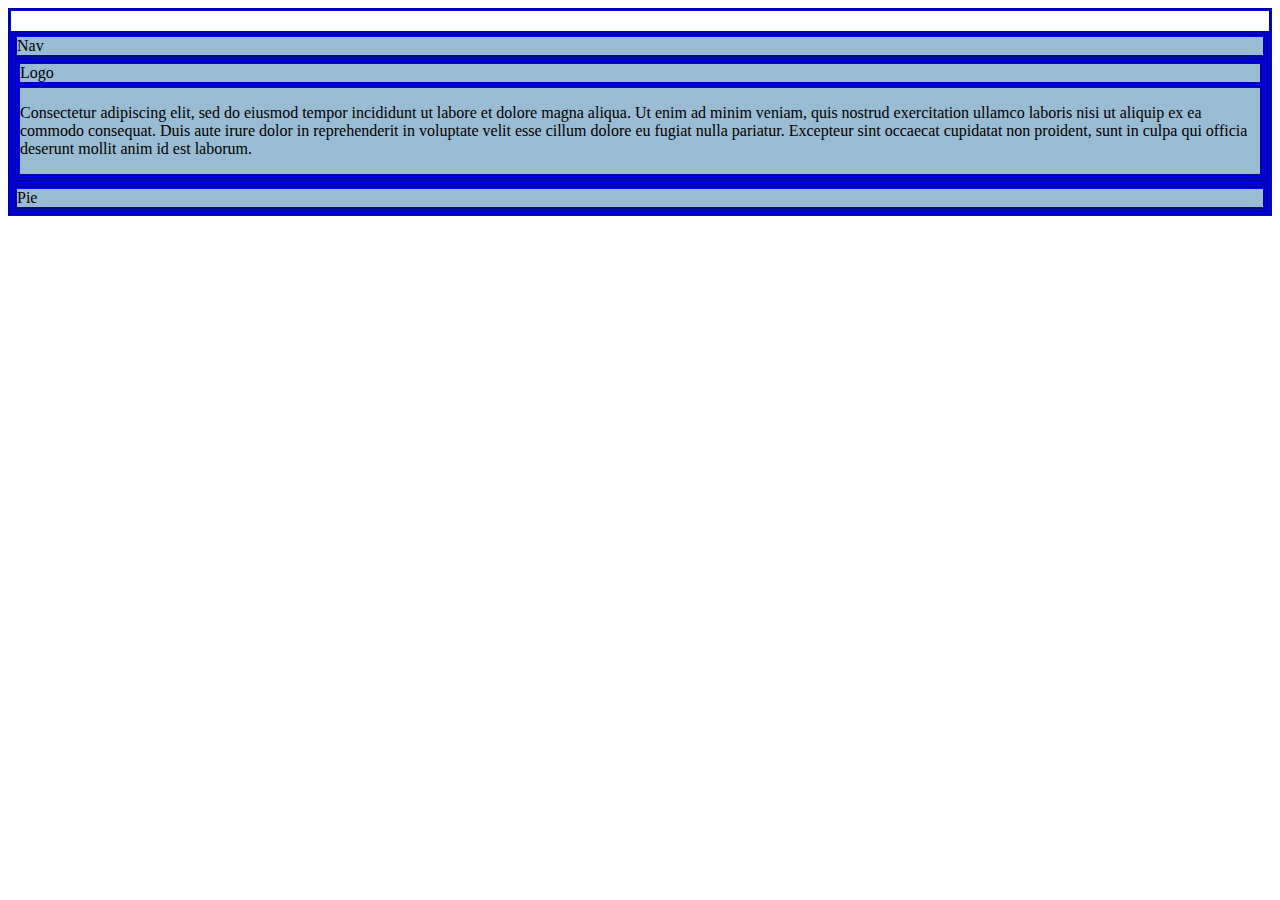
<file: Maq_Bootstrap/Bootstrap_3.html>
<!DOCTYPE html>
<html lang="es">
<head>
  <title>Bootstrap_3</title>
  <meta charset="utf-8">
  <meta name="viewport" content="width=device-width, initial-scale=1">

    <link rel="stylesheet" href="https://cdn.jsdelivr.net/npm/bootstrap@4.5.3/dist/css/bootstrap.min.css" integrity="sha384-TX8t27EcRE3e/ihU7zmQxVncDAy5uIKz4rEkgIXeMed4M0jlfIDPvg6uqKI2xXr2" crossorigin="anonymous">
    
    <script src="https://code.jquery.com/jquery-3.5.1.slim.min.js" integrity="sha384-DfXdz2htPH0lsSSs5nCTpuj/zy4C+OGpamoFVy38MVBnE+IbbVYUew+OrCXaRkfj" crossorigin="anonymous"></script>
    <script src="https://cdn.jsdelivr.net/npm/bootstrap@4.5.3/dist/js/bootstrap.bundle.min.js" integrity="sha384-ho+j7jyWK8fNQe+A12Hb8AhRq26LrZ/JpcUGGOn+Y7RsweNrtN/tE3MoK7ZeZDyx" crossorigin="anonymous"></script>
    
    <link rel="stylesheet" href="encomun.css">
    
    <style type="text/css">
       
       
        @media (min-width: 768px) { 
            
        }
    
    </style>
</head>
<body>
    <div class="container">
        <div class="row">
            <nav class="col-12 col-sm-4">
                Nav
            </nav>
            <div class="col-12 col-sm-8">
                <header>
                    Logo
                </header>
                <main>
                    <p>
                       
                        Consectetur adipiscing elit, sed do eiusmod tempor incididunt ut labore et dolore magna aliqua. Ut enim ad minim veniam, quis nostrud exercitation ullamco laboris nisi ut aliquip ex ea commodo consequat. Duis aute irure dolor in reprehenderit in voluptate velit esse cillum dolore eu fugiat nulla pariatur. Excepteur sint occaecat cupidatat non proident, sunt in culpa qui officia deserunt mollit anim id est laborum.
                    </p>                       
                </main>                
            </div>
        </div>
        
        <div class="row">
            <footer class="col-12"> 
                Pie
            </footer>            
        </div>
    </div>
</body>
</html>
</file>
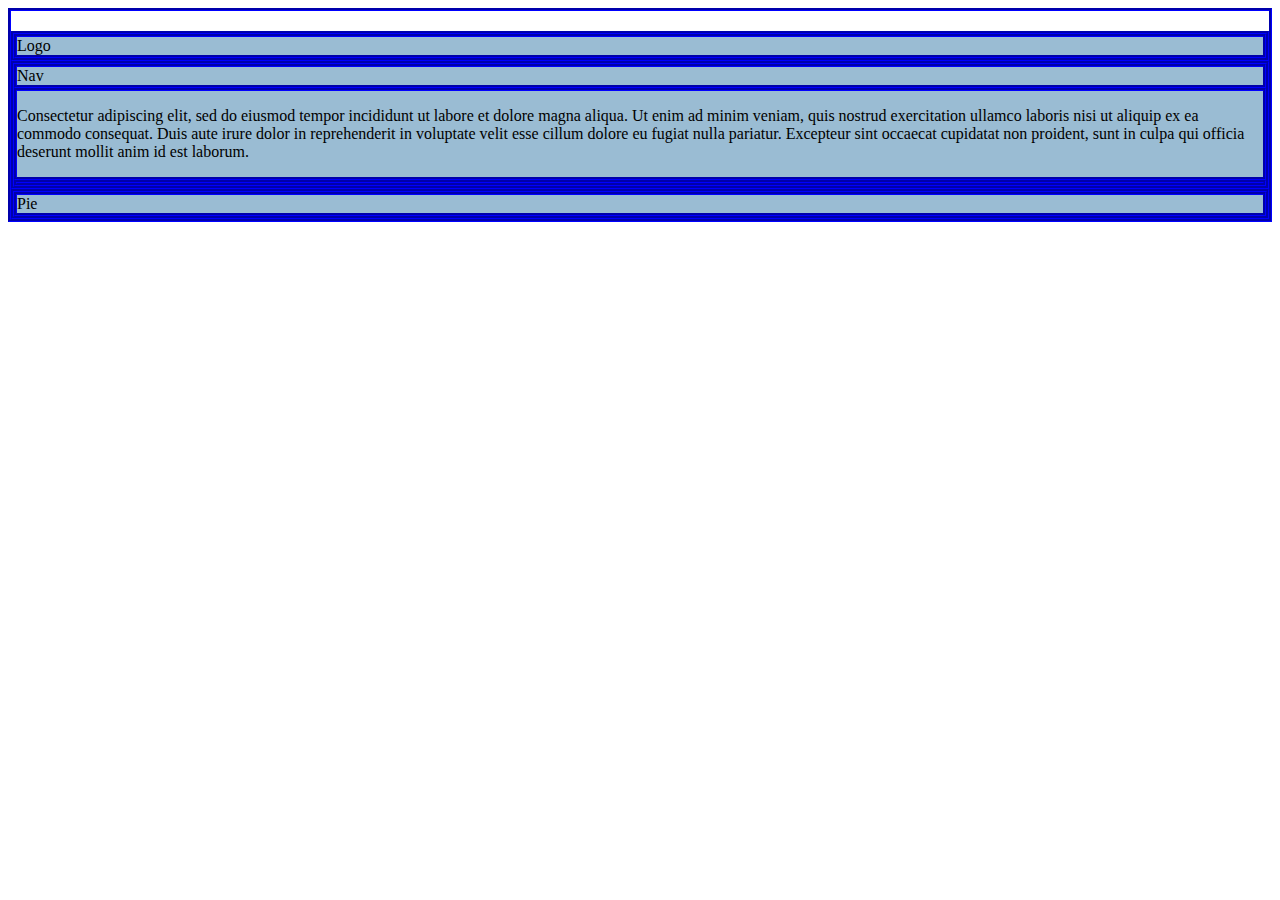
<file: Maq_Bootstrap/Bootstrap_4.html>
<!DOCTYPE html>
<html lang="es">
<head>
  <title>Ejercicio 4</title>
  <meta charset="utf-8">
  <meta name="viewport" content="width=device-width, initial-scale=1">

    <link rel="stylesheet" href="https://cdn.jsdelivr.net/npm/bootstrap@4.5.3/dist/css/bootstrap.min.css" integrity="sha384-TX8t27EcRE3e/ihU7zmQxVncDAy5uIKz4rEkgIXeMed4M0jlfIDPvg6uqKI2xXr2" crossorigin="anonymous">
    
    <script src="https://code.jquery.com/jquery-3.5.1.slim.min.js" integrity="sha384-DfXdz2htPH0lsSSs5nCTpuj/zy4C+OGpamoFVy38MVBnE+IbbVYUew+OrCXaRkfj" crossorigin="anonymous"></script>
    <script src="https://cdn.jsdelivr.net/npm/bootstrap@4.5.3/dist/js/bootstrap.bundle.min.js" integrity="sha384-ho+j7jyWK8fNQe+A12Hb8AhRq26LrZ/JpcUGGOn+Y7RsweNrtN/tE3MoK7ZeZDyx" crossorigin="anonymous"></script>
    
    <link rel="stylesheet" href="encomun.css">
    
    <style type="text/css">
       
        @media (min-width: 768px) { 
            
        }
    
    </style>
</head>
<body>
    <div class="container">
        <div class="row">
            <header class="col-12"> <!-- también vale col a secas -->
                Logo
            </header>            
        </div>
        
        <div class="row">
            <nav class="col-12 col-sm-3">
                Nav
            </nav>
            <main class="col-12 col-sm-6">
                <p>
                    Consectetur adipiscing elit, sed do eiusmod tempor incididunt ut labore et dolore magna aliqua. Ut enim ad minim veniam, quis nostrud exercitation ullamco laboris nisi ut aliquip ex ea commodo consequat. Duis aute irure dolor in reprehenderit in voluptate velit esse cillum dolore eu fugiat nulla pariatur. Excepteur sint occaecat cupidatat non proident, sunt in culpa qui officia deserunt mollit anim id est laborum.
                </p>                       
            </main>   
            <div class="d-none d-sm-block col-sm-3">
               
            </div>            
        </div>        
        
        <div class="row">
            <footer class="col-12"> 
                Pie
            </footer>            
        </div>
        
    </div>
</body>
</html>
</file>
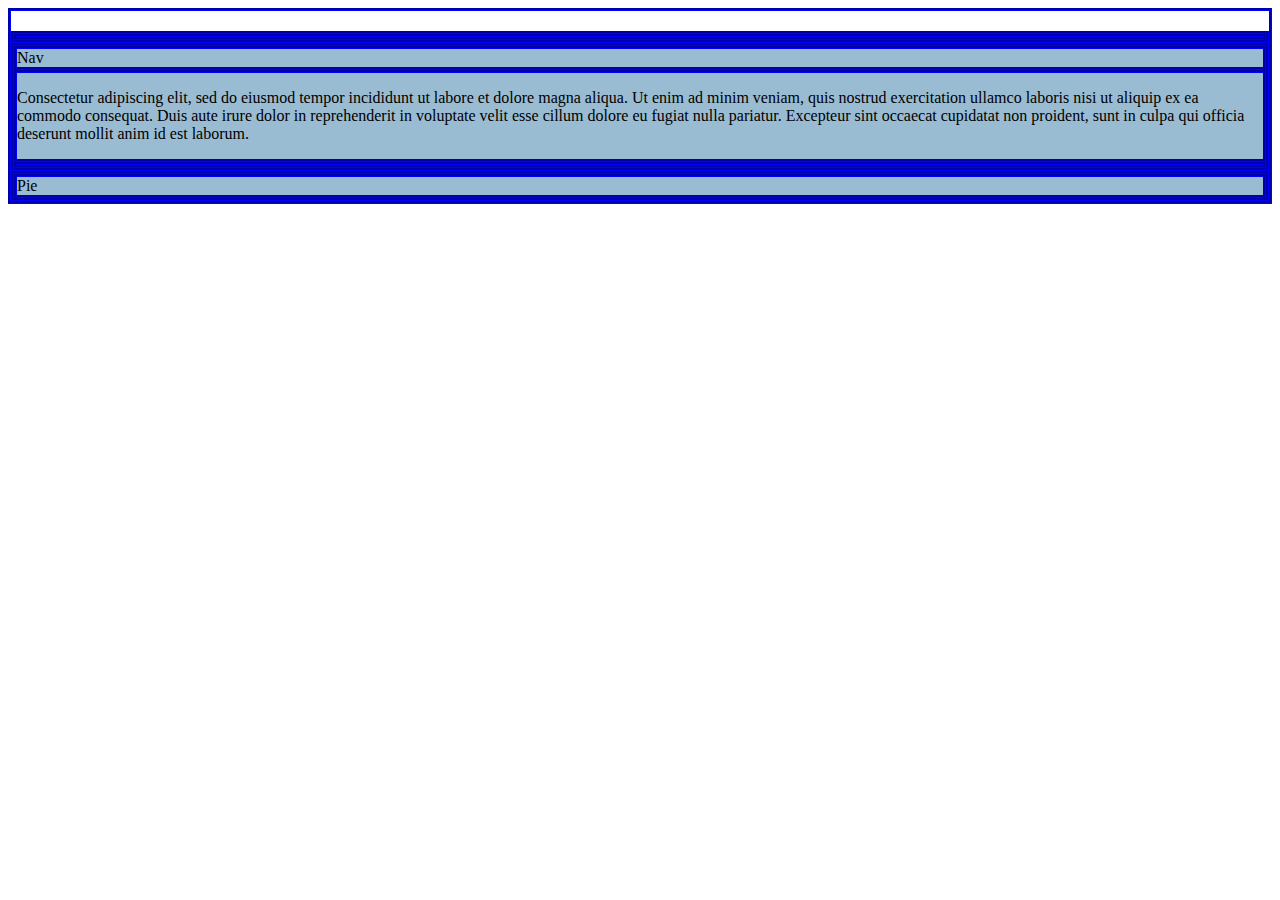
<file: Maq_Bootstrap/Bootstrap_5.html>
<!DOCTYPE html>
<html lang="es">
<head>
  <title>Bootstrap_5</title>
  <meta charset="utf-8">
  <meta name="viewport" content="width=device-width, initial-scale=1">

    <link rel="stylesheet" href="https://cdn.jsdelivr.net/npm/bootstrap@4.5.3/dist/css/bootstrap.min.css" integrity="sha384-TX8t27EcRE3e/ihU7zmQxVncDAy5uIKz4rEkgIXeMed4M0jlfIDPvg6uqKI2xXr2" crossorigin="anonymous">
    
    <script src="https://code.jquery.com/jquery-3.5.1.slim.min.js" integrity="sha384-DfXdz2htPH0lsSSs5nCTpuj/zy4C+OGpamoFVy38MVBnE+IbbVYUew+OrCXaRkfj" crossorigin="anonymous"></script>
    <script src="https://cdn.jsdelivr.net/npm/bootstrap@4.5.3/dist/js/bootstrap.bundle.min.js" integrity="sha384-ho+j7jyWK8fNQe+A12Hb8AhRq26LrZ/JpcUGGOn+Y7RsweNrtN/tE3MoK7ZeZDyx" crossorigin="anonymous"></script>
    
    <link rel="stylesheet" href="encomun.css">
    
    <style type="text/css">
       
        
        @media (min-width: 768px) { 
            
        }
    
    </style>
</head>
<body>
    <div class="container">
        <div class="row">
            <header class="col-12 offset-sm-3 col-sm-6"> 
               
            </header>            
        </div>
        
        <div class="row">
            <nav class="col-12 col-sm-3">
                Nav
            </nav>
            <main class="col-12 col-sm-6">
                <p>  Consectetur adipiscing elit, sed do eiusmod tempor incididunt ut labore et dolore magna aliqua. Ut enim ad minim veniam, quis nostrud exercitation ullamco laboris nisi ut aliquip ex ea commodo consequat. Duis aute irure dolor in reprehenderit in voluptate velit esse cillum dolore eu fugiat nulla pariatur. Excepteur sint occaecat cupidatat non proident, sunt in culpa qui officia deserunt mollit anim id est laborum.
                </p>                       
            </main>   
            <div class="d-none d-sm-block col-sm-3">

            </div>            
        </div>        
        
        <div class="row">
            <footer class="col-12"> 
                Pie
            </footer>            
        </div>
        
    </div>
</body>
</html>
</file>
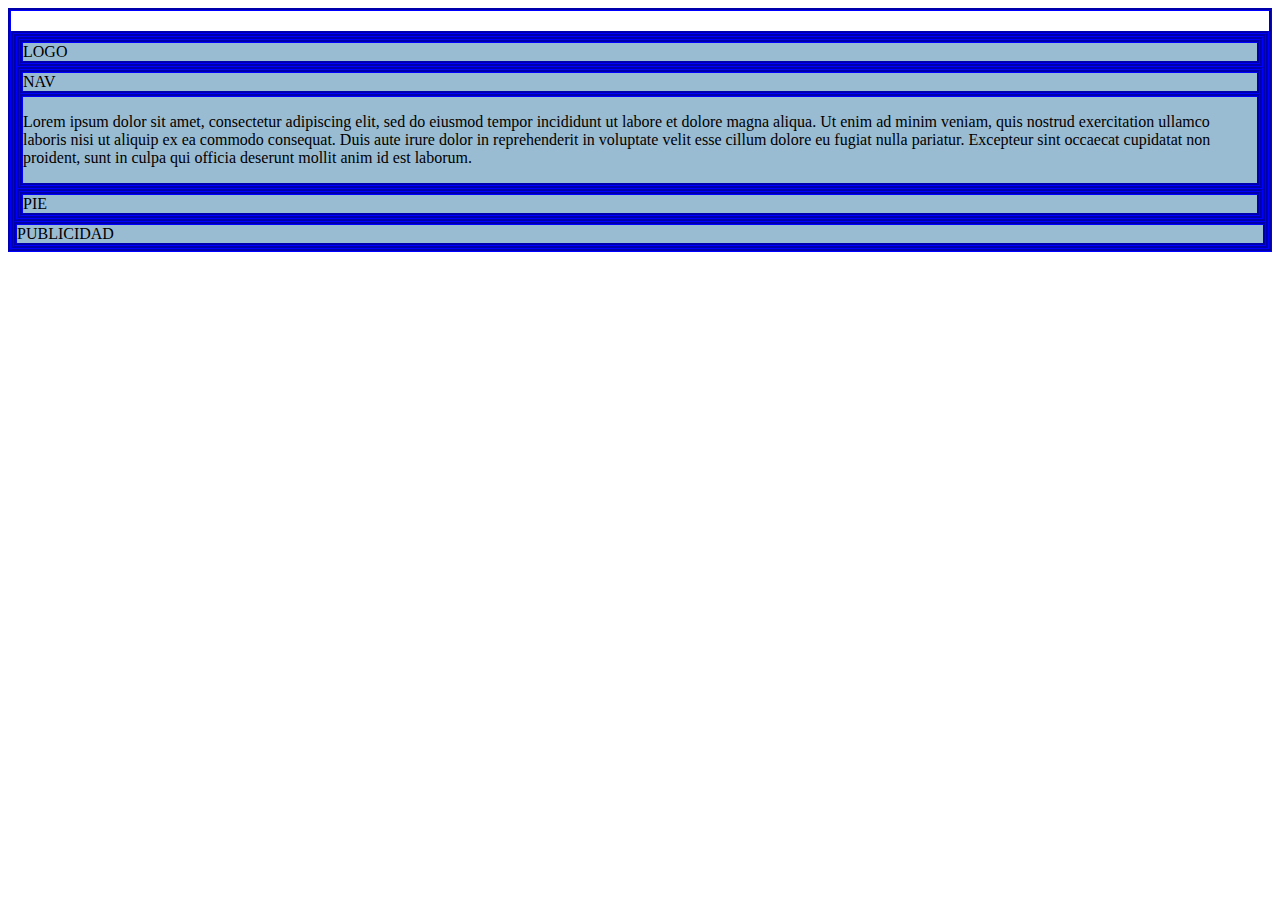
<file: Maq_Bootstrap/Bootstrap_6.html>
<!DOCTYPE html>
<html lang="es">
<head>
  <title>Bootstrap_6</title>
  <meta charset="utf-8">
  <meta name="viewport" content="width=device-width, initial-scale=1">

    <link rel="stylesheet" href="https://cdn.jsdelivr.net/npm/bootstrap@4.5.3/dist/css/bootstrap.min.css" integrity="sha384-TX8t27EcRE3e/ihU7zmQxVncDAy5uIKz4rEkgIXeMed4M0jlfIDPvg6uqKI2xXr2" crossorigin="anonymous">
    
    <script src="https://code.jquery.com/jquery-3.5.1.slim.min.js" integrity="sha384-DfXdz2htPH0lsSSs5nCTpuj/zy4C+OGpamoFVy38MVBnE+IbbVYUew+OrCXaRkfj" crossorigin="anonymous"></script>
    <script src="https://cdn.jsdelivr.net/npm/bootstrap@4.5.3/dist/js/bootstrap.bundle.min.js" integrity="sha384-ho+j7jyWK8fNQe+A12Hb8AhRq26LrZ/JpcUGGOn+Y7RsweNrtN/tE3MoK7ZeZDyx" crossorigin="anonymous"></script>
    
    <link rel="stylesheet" href="encomun.css">
    
    <style type="text/css">
        @media (min-width: 768px) { 
            
        }
    
    </style>
</head>
<body>
    <div class="container">
        <div class="row">
            <div class="col-12 col-sm-9">
                <div class="row">
                    <header class="col-12 offset-sm-4 col-sm-8">
                        LOGO
                    </header>                
                </div>
                <div class="row">
                    <nav class="col-12 col-sm-4">
                        NAV
                    </nav>       
                    <main class="col-12 col-sm-8">
                        <p>
                            Lorem ipsum dolor sit amet, consectetur adipiscing elit, sed do eiusmod tempor incididunt ut labore et dolore magna aliqua. Ut enim ad minim veniam, quis nostrud exercitation ullamco laboris nisi ut aliquip ex ea commodo consequat. Duis aute irure dolor in reprehenderit in voluptate velit esse cillum dolore eu fugiat nulla pariatur. Excepteur sint occaecat cupidatat non proident, sunt in culpa qui officia deserunt mollit anim id est laborum.
                        </p>                       
                    </main>                                          
                </div>
                <div class="row">
                    <footer class="col-12 offset-sm-4 col-sm-8">
                        PIE
                    </footer>                                                
                </div>
            </div>
            <div class="col-12 col-sm-3">
                PUBLICIDAD
            </div>            
        </div>        
    </div>
</body>
</html>
</file>
<file: style.css>
#TPED{

    color: rgb(255, 255, 255);
    text-decoration: wavy;
    font-family: "Silkscreen", sans-serif;
    font-weight: 400;
    background-color: rgb(226, 43, 43);
    text-align: center;
   
       
}

#INDICE {
    color:tomato;
    text-decoration: wavy;
    font-family: "DM Sans", sans-serif;
    font-weight: 400;
    text-align: center;
    
}


p.nike{

    color:rgb(242, 77, 77);
    text-decoration: wavy;
    font-family: "DM Sans", sans-serif;
    background-color: black;



}



p.elpais{

    color:rgb(242, 77, 77);
    text-decoration: wavy;
    font-family: "DM Sans", sans-serif;


}

p.galeria {

    color:rgb(242, 77, 77);
    text-decoration: wavy;
    font-family: "DM Sans", sans-serif;
}
</file>
<file: A1_nikedigital/style1.css>
.nprincipal{


    margin-left: auto;
    margin-right: auto;
    width: 1080px;
    font-family: 'Roboto', sans-serif;

    }


.texto{

    margin-left: auto;
    margin-right: auto;
    width: 700;
    font-family: 'Roboto', sans-serif;
    }
    


h1{

    font-weight: bold;
    font-family: 'Roboto', sans-serif;
}

h2{
    font-size: 12pt;
    font-family: 'Roboto', sans-serif;
}
</file>
<file: A2_Elpais/estilos.css>
nav {
    display: flex;
    justify-content: space-between;
    align-items: center;
    background-color:blue;
    padding: 0.5rem 1rem;
    color: rgb(148, 103, 132);
    position: sticky;
}

nav .menu ul {
    list-style: none;
    margin: 0;
    padding: 0;
    display: flex;
    gap: 1rem;
}

nav .menu ul li a {
    text-decoration: none;
    color:black;
    font-size: 20pt;
    font-weight: bold;
    transition: color 0.3s ease;
    background-color: blanchedalmond;
}

nav .menu ul li a:hover {
    color: gray;
   
  
}

nav .logo {
    height: auto;
    max-height: 50px;
    width: auto;
    display: block;
    margin: 0 auto;
    gap: 20px;

    max-width: 150px;
    padding-left: 40%;
}
  


section{
    padding-left: 25%;
    padding-right: 25%;
}

.importante{
    font-weight: bold;
    text-decoration-line: underline;
    text-decoration-style:dotted ;
    color: red;


}

body {
    
    font-family: helvetica;
    font-size: 15px;
}

header ul li{
    display: inline-block;
    width: 30%;
    }



img{

    
        width: 100%;

        
}

article{

    width: 800px; 
    margin-right: auto;
    margin-left: auto;
    
}


h1 {

    text-align: center;
    text-decoration: solid;
    font-size: 60pt;
    font-weight: bold;
    padding: auto;
    
}

h2 {

    text-align: center;
    font-size: 30pt;
    padding: auto;


}

p{
    padding-left: 50px;
    padding-right: 50px ;
    line-height: 15px;
   

}
</file>
<file: A3_galeria/estilos.css>
header {
  display: flex;
  position: absolute;
  top: 0;
  left: 0;
  width: 100%;
  height: 75px;
  justify-content: space-between;
  align-items: center;
  padding: 0 20px;
  background: rgba(0, 0, 0, 0.6);
  color: white;
  z-index: 10;
}

nav a{
  text-decoration: none;
  font-family: Verdana, Geneva, Tahoma, sans-serif;
  text-align:center;
  flex-wrap: nowrap;
}

.logoprincipal{


    max-width: 150px;
    padding-left: 40%;
}


body {
  font-family: Arial, sans-serif;
  margin: 0;
  padding: 0;
  display: flex;
  justify-content: center; 
  align-items: center; 
  background-color: #68afe1;
  min-height: 100vh;
}

.galeria {
  display: grid;
  grid-template-columns: repeat(3, 1fr); 
  gap: 20px; 
  max-width: 1000px; 
  width: 100%; 

}

.galeria img {
  width: 100%; 
  height: auto; 
  border-radius: 10px; 
  box-shadow: 0 4px 6px rgba(0, 0, 0, 0.9); 
  transition: transform 0.3s ease; 
  object-fit:i;
}


.galeria img:hover {
  transform: scale(2.05);


}
</file>
<file: A4_adobe/estilos.css>
html, body {
    margin: 0;
    padding: 0;
    width: 100%;
    height: 100%;
    overflow: hidden; /* Esto desactiva el scroll */
    font-family: Arial, sans-serif;
    margin: 0;
    color: #333;
  }

a {
    text-decoration: none;
    color: inherit;
}

header {
    display: flex;
    position: absolute;
    top: 0;
    left: 0;
    width: 100%;
    height: 75px;
    justify-content: space-between;
    align-items: center;
    padding: 0 20px;
    background: rgba(0, 0, 0, 0.6);
    color: white;
    z-index: 10;
}

.logoadobe{


    max-width: 150px;
    padding-left: 40%;
}



header nav a {
    margin-right: 50px;
    color: white;
    transition: color 0.3s ease, font-weight 0.3s ease;
  
}

header nav a:hover {
    color: #ff5500;
    font-weight: bold;
}

.imagen {
    width: 100%;
    height: 100vh;
    background-image: url('imagenes/fondo.jpg');
    background-size: cover;
    background-repeat: no-repeat;
    background-position: center;
    position: relative;
}

.topleft {
    position: absolute;
    top: 20%;
    left: 5%;
    width: 40%;
    color: #333;
}

.topleft h1 {
    font-size: 2.5em;
    margin-bottom: 15px;
    color: black;
}

.topleft h2 {
    font-size: 20pt;
    margin-bottom: 20px;
    font-weight: normal;
}

.topleft button {
    padding: 10px 20px;
    background-color: #00b3ff;
    border: none;
    color: white;
    font-size: 1em;
    border-radius: 5px;
    cursor: pointer;
    transition: background-color 0.3s ease;
}

.topleft button:hover {
    background-color: #ff5500;
}

.inferior-derecha {
    
    position: absolute;
    bottom: 300px;
    right: 500px;
    background-color:none;
    padding: 20px;
    text-align: center;
    font-size: 20pt;
}

.inferior-derecha h3 {
    font-size: 1.6em;
    margin-bottom: 10px;
    color: black;
}

.inferior-derecha img {
    margin: 0 5px;
    vertical-align: middle;
    height: 20px;
}

.inferior-derecha .paleta {
    margin-top: 10px;
    height: 50px;
    width: auto;
}

.container1 {

  position:absolute; /* Fija el contenedor en un lugar de la ventana */
  bottom: 0; /* Lo alinea con el borde inferior de la ventana */
  width: 100%; /* Ocupa todo el ancho de la pantalla */
  color: white; 
  padding: 10px; 
  background-image: url('imagenes/barra_abajo.png');
  background-size: cover;
  background-repeat: no-repeat;
  z-index: 20;
  
  

}

.info-link{
    color: #00b3ff;
}
  

  .container img {

    display: block; 
    background-size: cover;
    background-repeat: no-repeat;
    width: 100%;
    
    
    }

  ul p{

    color: yellow;
    display:flex;
    text-align:center;
    gap: 10px; 
   

      }

    p{

        text-align: ;
    }
      
    
  

   a{

   
 
    flex-wrap: wrap;


  }

  .columnas{

    position:absolute; /* Fija el contenedor en un lugar de la ventana */
    bottom: 0; /* Lo alinea con el borde inferior de la ventana */
    width: 100%; /* Ocupa todo el ancho de la pantalla */
    color: white; 
    padding: 10px; 
    background-size: cover;
    display: flex;
    background-size: cover; /* Ajusta cómo se escala el fondo */
    background-color: #222020;
    height: 250px; /* Cambia la altura aquí */
    gap: 40px;
 
  }


   
  
    



#barrabajo{

    padding: 25px;
    margin: 0 10px;
    color: aliceblue;
   background-color: #ff5500;
 
}

img{

    .inferior-derecha img {
        margin: 0 5px;
        vertical-align: middle;
        height: 20px;
        display: flex;
        flex-direction: row; /* Imagen a la izquierda, texto a la derecha */
        align-items: center;
        max-width: 300px; /* Limitar el ancho de cada bloque */
    }
}

.columna1{

    display: flex; /* Activa Flexbox */
    flex-direction: row; /* Imagen a la izquierda, texto a la derecha */
    align-items: center;
    max-width: 300px; /* Limitar el ancho de cada bloque */
    align-items: center; /* Alinea verticalmente el logo y el texto */
    text-align: right; /* Alinea el contenido hacia la derecha */
}

.logo{

width:auto;
height: 10px;}

.texto{

    display: inline-block;
    gap: 10px;



}





h4 p{

    color: rgb(64, 108, 147);
    z-index: 15;
    text-align: center;
    
}
</file>
<file: A5_tipografia/estilos.css>
h1{

    font-size: 40pt;
    color: blue;
    text-align: center;
    

}

.container {
    display: grid;
    grid-template-columns: auto auto auto;
    padding: 10px;
  }
  .container > div {
    background-color: #f1f1f1;
    border: 1px solid black;
    border-style: dotted;
    padding: 10px;
    font-size: 30px;
    text-align: left;
  }


  .uno >h1{

    font-size: 50pt;
    font-family: "Playwrite VN";
  }


  .uno >p{

    font-size: 10pt;
    font-family: "Playwrite VN";
  }


  .dos >h1{

    font-size: 50pt;
    font-family: "Lobster";
  }

  .dos>p{

    font-size: 10pt;
    font-family: "Lobster";


  }

  .tres>h1{

    font-size: 50pt;
    font-family: "Lilita One";
  }

  .tres>p{

    font-size: 10pt;
    font-family: "Lilita One";


  }

  .cuatro>h1{

    font-size: 50pt;
    font-family: "Indie Flower";
  }

  .cuatro>p{

    font-size: 10pt;
    font-family: "Indie Flower";


  }

  .cinco>h1{

    font-size: 50pt;
    font-family: "Abril Fatface";
  }

  .cinco>p{

    font-size: 10pt;
    font-family: "Abril Fatface";


  }

  .seis>h1{

    font-size: 50pt;
    font-family: "Poiret One";


  }

  .seis>p{

    font-size: 10pt;
    font-family: "Poiret one";


  }

  header>nav>p{

    font-family: 'Franklin Gothic Medium', 'Arial Narrow', Arial, sans-serif;
    background-color: aqua;
    width: 100%;
  }
</file>
<file: Maq_Bootstrap/encomun.css>
div, header, footer, main, nav {
    box-sizing: border-box; /* medidas determinadas por col */
    background-color: rgb(154, 188, 211);
    border-style:groove;
    border-color: blue;
    border-width: 3px;
}

.container {
    background-color: rgb(255, 255, 255);
    padding-top: 20px;
}
</file>
